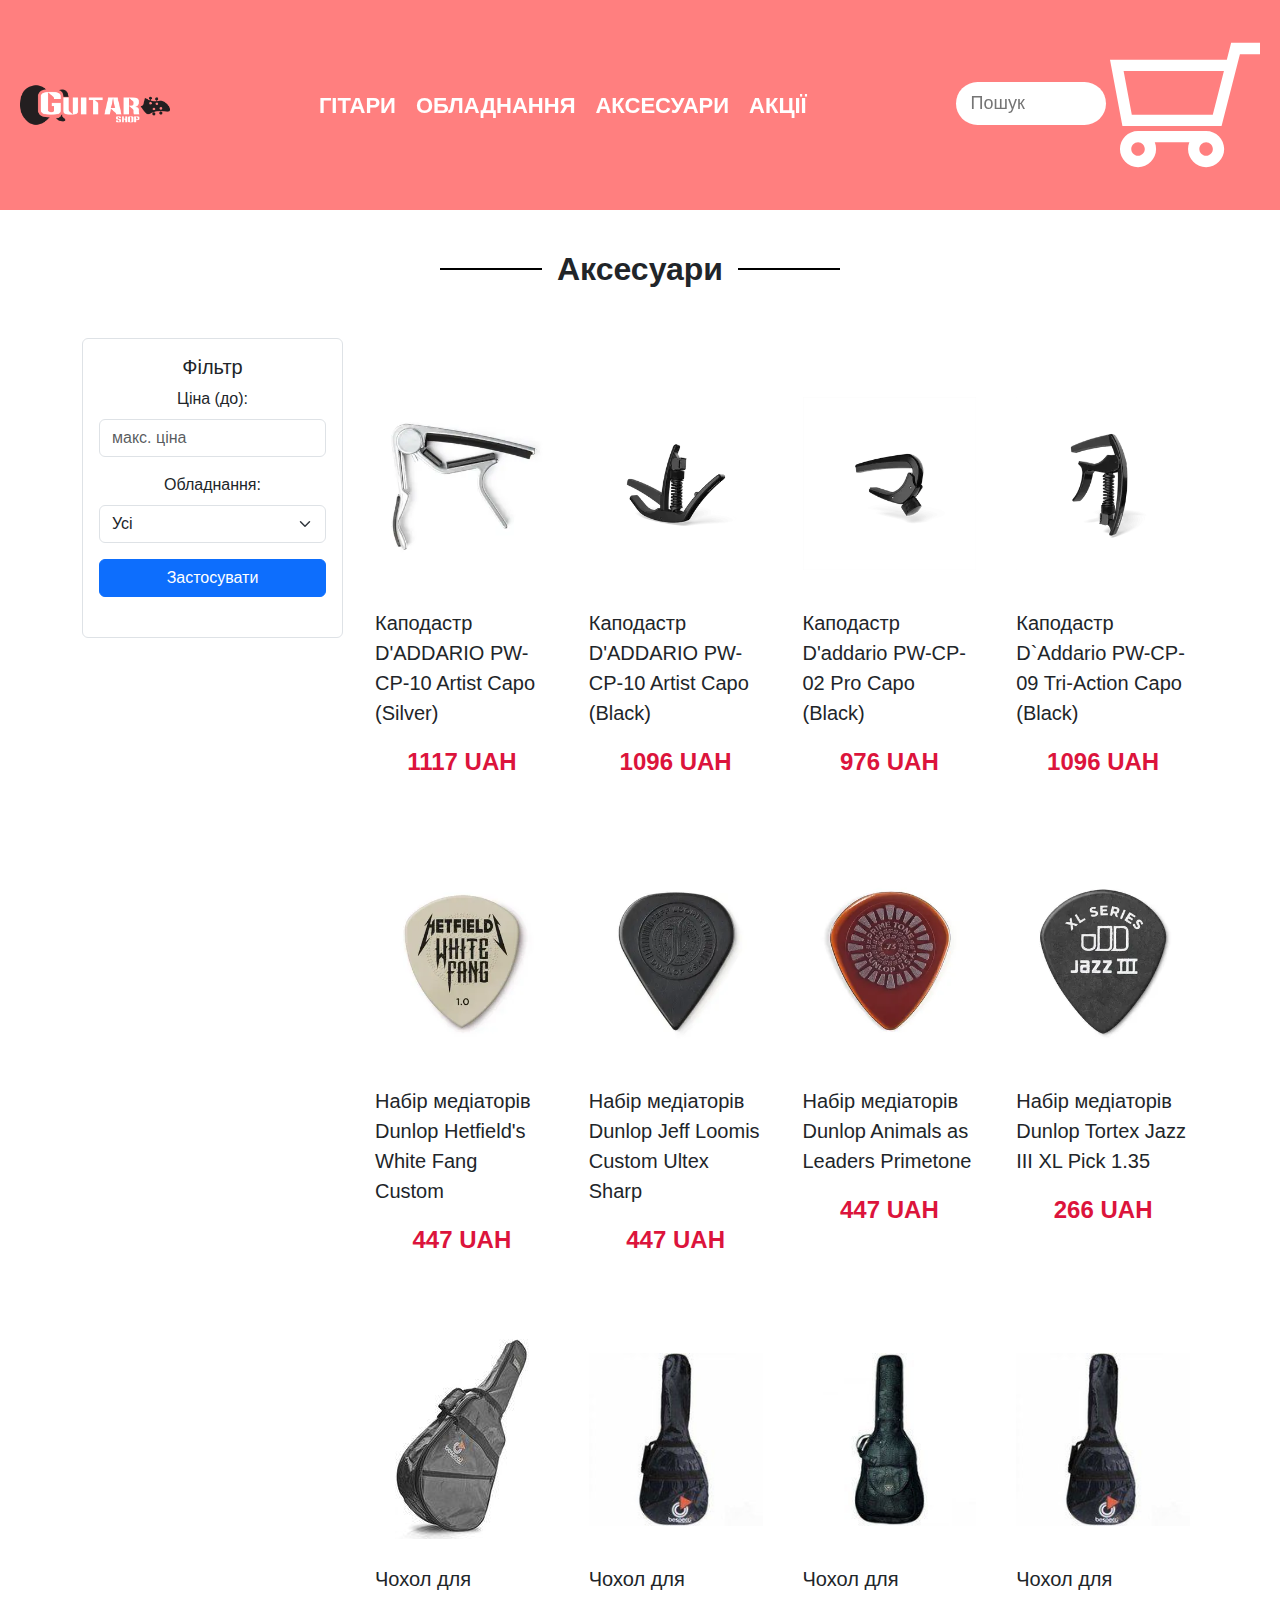
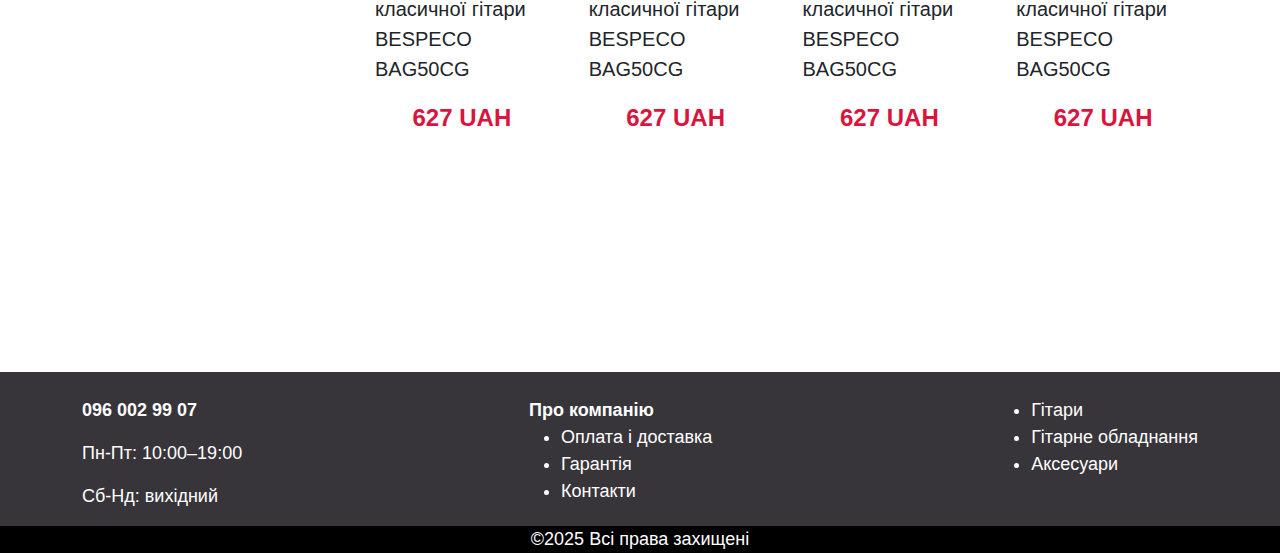
<file: pages/accessories.html>
<!DOCTYPE html>
<html lang="en">
<head>
    <meta charset="UTF-8">
    <meta name="viewport" content="width=device-width, initial-scale=1.0">
    <title>Accessories</title>
    <link href="https://cdn.jsdelivr.net/npm/bootstrap@5.3.3/dist/css/bootstrap.min.css" rel="stylesheet"
        integrity="sha384-QWTKZyjpPEjISv5WaRU9OFeRpok6YctnYmDr5pNlyT2bRjXh0JMhjY6hW+ALEwIH" crossorigin="anonymous">
    <link rel="stylesheet" href="../style.css">
    <link rel="stylesheet" href="../styles/guitars.css">
    <link rel="stylesheet" href="../styles/guitar_products.css">
</head>
<body data-min-price="265">
    <header class="page-header">
        <div class="banner-wrap">
            <div class="banner-navbar">
                <a href="../index.html"><img src="../images/logo.png"></a>
                <div class="navbar-links">
                    <a href="guitars.html">ГІТАРИ</a>
                    <a href="equipment.html">ОБЛАДНАННЯ</a>
                    <a href="#">АКСЕСУАРИ</a>
                    <a href="discount.html">АКЦІЇ</a>
                </div>
                <form class="navbar-search" action="post">
                    <input type="text" placeholder="Пошук">
                    <a href="" class="cart"><img class="cart-img" src="../images/shopping-cart-outline-svgrepo-com.svg" alt=""></a>
                </form>
            </div>
        </div>
    </header>
    <main class="main-content">
        <h2 class="fw-bold">Аксесуари</h2>
        <div class="container text-center">
            <div class="row">
                <div class="col-md-3">
                    <div class="filter-box p-3 border rounded">
                        <h5>Фільтр</h5>
                        <form>
                            <div id="filter-block" class="mb-4">
                                <div class="mb-3">
                                    <label class="form-label">Ціна (до):</label>
                                    <input type="number" id="max-price" class="form-control" placeholder="макс. ціна">
                                </div>
                                <div class="mb-3">
                                    <label class="form-label">Обладнання:</label>
                                    <select class="form-select" id="brand-filter">
                                        <option value="">Усі</option>
                                        <option value="CAPO">Каподастри</option>
                                        <option value="PICK">Медіатори</option>
                                        <option value="COVER">Чохли</option>
                                    </select>
                                </div>
                                <button type="button" id="apply-filter"
                                    class="btn btn-primary w-100">Застосувати</button>
                            </div>
                        </form>
                    </div>
                </div>
                <div class="col-md-9">
                    <div class="row row-cols-4">
                        <div class="col" data-price="1117" data-brand="CAPO">
                            <a href="" class="img-cont"><img class="img-col" src="../images/decorates/d1.webp" alt=""></a>
                            <p class="col-text">Каподастр D'ADDARIO PW-CP-10 Artist Capo (Silver)</p>
                            <p class="price">1117 UAH</p>
                            <a href="" class="buy-cont"><p class="buy-btn">Купити</p></a>
                        </div>
                        <div class="col" data-price="1096" data-brand="CAPO">
                            <a href="" class="img-cont"><img class="img-col" src="../images/decorates/d2.webp" alt=""></a>
                            <p class="col-text">Каподастр D'ADDARIO PW-CP-10 Artist Capo (Black)</p>
                            <p class="price">1096 UAH</p>
                            <a href="" class="buy-cont"><p class="buy-btn">Купити</p></a>
                        </div>
                        <div class="col" data-price="976" data-brand="CAPO">
                            <a href="" class="img-cont"><img class="img-col" src="../images/decorates/d3.webp" alt=""></a>
                            <p class="col-text">Каподастр D'addario PW-CP-02 Pro Capo (Black)</p>
                            <p class="price">976 UAH</p>
                            <a href="" class="buy-cont"><p class="buy-btn">Купити</p></a>
                        </div>
                        <div class="col" data-price="1096" data-brand="CAPO">
                            <a href="" class="img-cont"><img class="img-col" src="../images/decorates/d4.webp" alt=""></a>
                            <p class="col-text">Каподастр D`Addario PW-CP-09 Tri-Action Capo (Black)</p>
                            <p class="price">1096 UAH</p>
                            <a href="" class="buy-cont"><p class="buy-btn">Купити</p></a>
                        </div>
                        <div class="col" data-price="447" data-brand="PICK">
                            <a href="" class="img-cont"><img class="img-col" src="../images/decorates/d5.webp" alt=""></a>
                            <p class="col-text">Набір медіаторів Dunlop Hetfield's White Fang Custom</p>
                            <p class="price">447 UAH</p>
                            <a href="" class="buy-cont"><p class="buy-btn">Купити</p></a>
                        </div>
                        <div class="col" data-price="447" data-brand="PICK">
                            <a href="" class="img-cont"><img class="img-col" src="../images/decorates/d6.webp" alt=""></a>
                            <p class="col-text">Набір медіаторів Dunlop Jeff Loomis Custom Ultex Sharp</p>
                            <p class="price">447 UAH</p>
                            <a href="" class="buy-cont"><p class="buy-btn">Купити</p></a>
                        </div>
                        <div class="col" data-price="447" data-brand="PICK">
                            <a href="" class="img-cont"><img class="img-col" src="../images/decorates/d7.webp" alt=""></a>
                            <p class="col-text">Набір медіаторів Dunlop Animals as Leaders Primetone</p>
                            <p class="price">447 UAH</p>
                            <a href="" class="buy-cont"><p class="buy-btn">Купити</p></a>
                        </div>
                        <div class="col" data-price="266" data-brand="PICK">
                            <a href="" class="img-cont"><img class="img-col" src="../images/decorates/d8.webp" alt=""></a>
                            <p class="col-text">Набір медіаторів Dunlop Tortex Jazz III XL Pick 1.35</p>
                            <p class="price">266 UAH</p>
                            <a href="" class="buy-cont"><p class="buy-btn">Купити</p></a>
                        </div>
                        <div class="col" data-price="627" data-brand="COVER">
                            <a href="" class="img-cont"><img class="img-col" src="../images/1.jpg" alt=""></a>
                            <p class="col-text">Чохол для класичної гітари BESPECO BAG50CG</p>
                            <p class="price">627 UAH</p>
                            <a href="" class="buy-cont"><p class="buy-btn">Купити</p></a>
                        </div>
                        <div class="col" data-price="627" data-brand="COVER">
                            <a href="" class="img-cont"><img class="img-col" src="../images/2.jpg" alt=""></a>
                            <p class="col-text">Чохол для класичної гітари BESPECO BAG50CG</p>
                            <p class="price">627 UAH</p>
                            <a href="" class="buy-cont"><p class="buy-btn">Купити</p></a>
                        </div>
                        <div class="col" data-price="627" data-brand="COVER">
                            <a href="" class="img-cont"><img class="img-col" src="../images/3.jpg" alt=""></a>
                            <p class="col-text">Чохол для класичної гітари BESPECO BAG50CG</p>
                            <p class="price">627 UAH</p>
                            <a href="" class="buy-cont"><p class="buy-btn">Купити</p></a>
                        </div>
                        <div class="col" data-price="627" data-brand="COVER">
                            <a href="" class="img-cont"><img class="img-col" src="../images/2.jpg" alt=""></a>
                            <p class="col-text">Чохол для класичної гітари BESPECO BAG50CG</p>
                            <p class="price">627 UAH</p>
                            <a href="" class="buy-cont"><p class="buy-btn">Купити</p></a>
                        </div>
                    </div>
                </div>
            </div>
        </div>
    </main>
    <footer>
        <div class="container">
            <div class="rows">
                <div class="column">
                    <p class="fw-bold">096 002 99 07</p>
                    <p>Пн-Пт: 10:00–19:00</p>
                    <p>Сб-Нд: вихідний</p>
                </div>
                <div class="column">
                    <span>Про компанію</span>
                    <ul>
                        <li>Оплата і доставка</li>
                        <li>Гарантія</li>
                        <li>Контакти</li>
                    </ul>
                </div>
                <div class="column">
                    <ul>
                        <li>Гітари</li>
                        <li>Гітарне обладнання</li>
                        <li>Аксесуари</li>
                    </ul>
                </div>
            </div>
        </div>
        <div class="rights">
            ©2025 Всі права захищені
        </div>
    </footer>
    <script src="../script.js"></script>
    <script src="https://cdn.jsdelivr.net/npm/bootstrap@5.3.3/dist/js/bootstrap.bundle.min.js"
        integrity="sha384-YvpcrYf0tY3lHB60NNkmXc5s9fDVZLESaAA55NDzOxhy9GkcIdslK1eN7N6jIeHz"
        crossorigin="anonymous"></script>
</body>
</html>
</file>
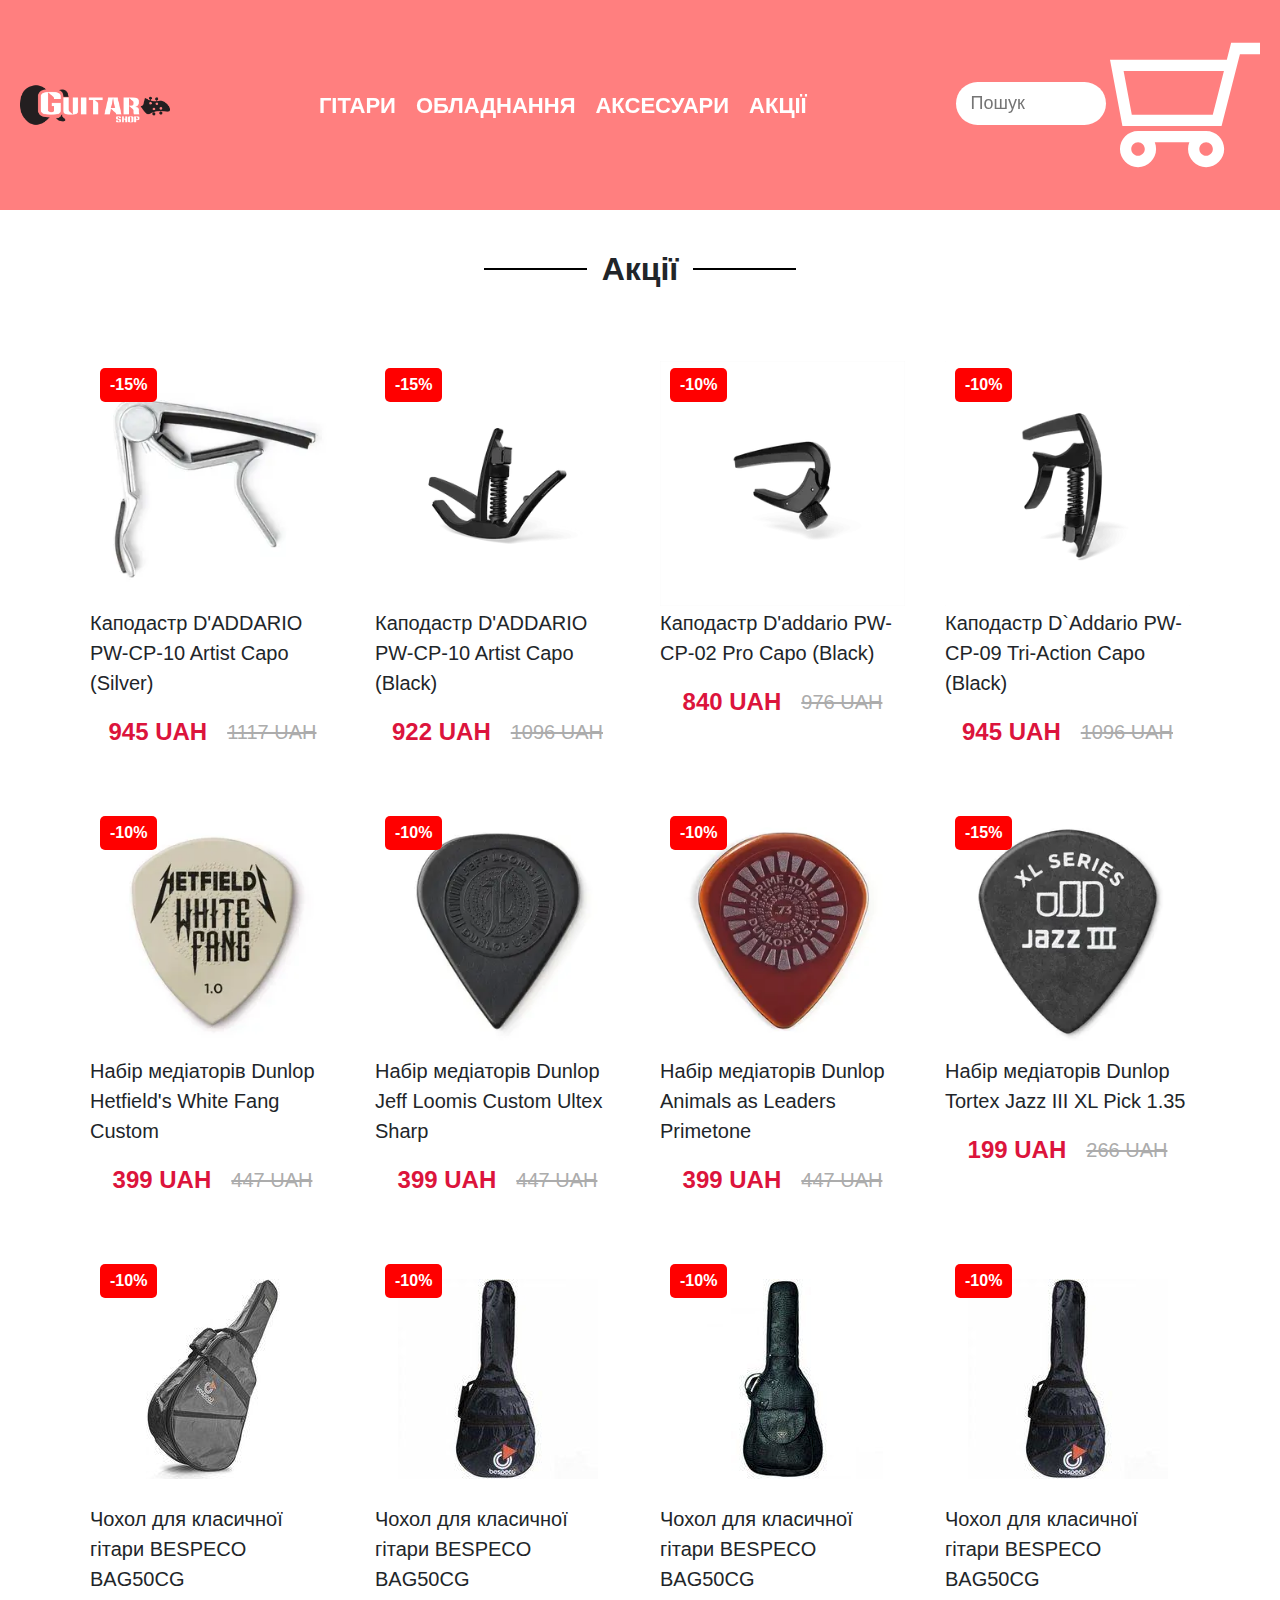
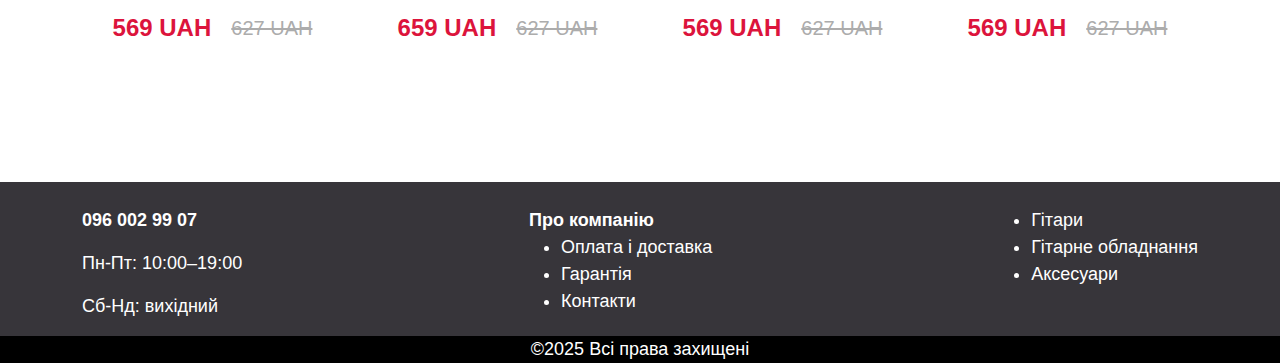
<file: pages/discount.html>
<!DOCTYPE html>
<html lang="en">
<head>
    <meta charset="UTF-8">
    <meta name="viewport" content="width=device-width, initial-scale=1.0">
    <title>Discount</title>
    <link href="https://cdn.jsdelivr.net/npm/bootstrap@5.3.3/dist/css/bootstrap.min.css" rel="stylesheet"
        integrity="sha384-QWTKZyjpPEjISv5WaRU9OFeRpok6YctnYmDr5pNlyT2bRjXh0JMhjY6hW+ALEwIH" crossorigin="anonymous">
    <link rel="stylesheet" href="../style.css">
    <link rel="stylesheet" href="../styles/guitars.css">
    <link rel="stylesheet" href="../styles/guitar_products.css">
</head>
<body>
    <header class="page-header">
        <div class="banner-wrap">
            <div class="banner-navbar">
                <a href="../index.html"><img src="../images/logo.png"></a>
                <div class="navbar-links">
                    <a href="guitars.html">ГІТАРИ</a>
                    <a href="equipment.html">ОБЛАДНАННЯ</a>
                    <a href="accessories.html">АКСЕСУАРИ</a>
                    <a href="#">АКЦІЇ</a>
                </div>
                <form class="navbar-search" action="post">
                    <input type="text" placeholder="Пошук">
                    <a href="" class="cart"><img class="cart-img" src="../images/shopping-cart-outline-svgrepo-com.svg" alt=""></a>
                </form>
            </div>
        </div>
    </header>
    <main class="main-content">
        <h2 class="fw-bold">Акції</h2>
        <div class="container text-center">
            <div class="row row-cols-4">
                <div class="col">
                    <a href="" class="img-cont">
                        <span class="sale-label">-15%</span>
                        <img class="img-col" src="../images/decorates/d1.webp" alt="">
                    </a>
                    <p class="col-text">Каподастр D'ADDARIO PW-CP-10 Artist Capo (Silver)</p>
                    <div class="discount">
                        <p class="price">945 UAH</p>
                        <p class="dis-price">1117 UAH</p>
                    </div>
                    <a href="" class="buy-cont"><p class="buy-btn">Купити</p></a>
                </div>
                <div class="col">
                    <a href="" class="img-cont"><span class="sale-label">-15%</span><img class="img-col" src="../images/decorates/d2.webp" alt=""></a>
                    <p class="col-text">Каподастр D'ADDARIO PW-CP-10 Artist Capo (Black)</p>
                    <div class="discount">
                        <p class="price">922 UAH</p>
                        <p class="dis-price">1096 UAH</p>
                    </div>
                    <a href="" class="buy-cont"><p class="buy-btn">Купити</p></a>
                </div>
                <div class="col">
                    <a href="" class="img-cont"><span class="sale-label">-10%</span><img class="img-col" src="../images/decorates/d3.webp" alt=""></a>
                    <p class="col-text">Каподастр D'addario PW-CP-02 Pro Capo (Black)</p>
                    <div class="discount">
                        <p class="price">840 UAH</p>
                        <p class="dis-price">976 UAH</p>
                    </div>
                    <a href="" class="buy-cont"><p class="buy-btn">Купити</p></a>
                </div>
                <div class="col">
                    <a href="" class="img-cont"><span class="sale-label">-10%</span><img class="img-col" src="../images/decorates/d4.webp" alt=""></a>
                    <p class="col-text">Каподастр D`Addario PW-CP-09 Tri-Action Capo (Black)</p>
                    <div class="discount">
                        <p class="price">945 UAH</p>
                        <p class="dis-price">1096 UAH</p>
                    </div>
                    <a href="" class="buy-cont"><p class="buy-btn">Купити</p></a>
                </div>
                <div class="col">
                    <a href="" class="img-cont"><span class="sale-label">-10%</span><img class="img-col" src="../images/decorates/d5.webp" alt=""></a>
                    <p class="col-text">Набір медіаторів Dunlop Hetfield's White Fang Custom</p>
                    <div class="discount">
                        <p class="price">399 UAH</p>
                        <p class="dis-price">447 UAH</p>
                    </div>
                    <a href="" class="buy-cont"><p class="buy-btn">Купити</p></a>
                </div>
                <div class="col">
                    <a href="" class="img-cont"><span class="sale-label">-10%</span><img class="img-col" src="../images/decorates/d6.webp" alt=""></a>
                    <p class="col-text">Набір медіаторів Dunlop Jeff Loomis Custom Ultex Sharp</p>
                    <div class="discount">
                        <p class="price">399 UAH</p>
                        <p class="dis-price">447 UAH</p>
                    </div>
                    <a href="" class="buy-cont"><p class="buy-btn">Купити</p></a>
                </div>
                <div class="col">
                    <a href="" class="img-cont"><span class="sale-label">-10%</span><img class="img-col" src="../images/decorates/d7.webp" alt=""></a>
                    <p class="col-text">Набір медіаторів Dunlop Animals as Leaders Primetone</p>
                    <div class="discount">
                        <p class="price">399 UAH</p>
                        <p class="dis-price">447 UAH</p>
                    </div>
                    <a href="" class="buy-cont"><p class="buy-btn">Купити</p></a>
                </div>
                <div class="col">
                    <a href="" class="img-cont"><span class="sale-label">-15%</span><img class="img-col" src="../images/decorates/d8.webp" alt=""></a>
                    <p class="col-text">Набір медіаторів Dunlop Tortex Jazz III XL Pick 1.35</p>
                    <div class="discount">
                        <p class="price">199 UAH</p>
                        <p class="dis-price">266 UAH</p>
                    </div>
                    <a href="" class="buy-cont"><p class="buy-btn">Купити</p></a>
                </div>
                <div class="col">
                    <a href="" class="img-cont"><span class="sale-label">-10%</span><img class="img-col" src="../images/1.jpg" alt=""></a>
                    <p class="col-text">Чохол для класичної гітари BESPECO BAG50CG</p>
                    <div class="discount">
                        <p class="price">569 UAH</p>
                        <p class="dis-price">627 UAH</p>
                    </div>
                    <a href="" class="buy-cont"><p class="buy-btn">Купити</p></a>
                </div>
                <div class="col">
                    <a href="" class="img-cont"><span class="sale-label">-10%</span><img class="img-col" src="../images/2.jpg" alt=""></a>
                    <p class="col-text">Чохол для класичної гітари BESPECO BAG50CG</p>
                    <div class="discount">
                        <p class="price">659 UAH</p>
                        <p class="dis-price">627 UAH</p>
                    </div>
                    <a href="" class="buy-cont"><p class="buy-btn">Купити</p></a>
                </div>
                <div class="col">
                    <a href="" class="img-cont"><span class="sale-label">-10%</span><img class="img-col" src="../images/3.jpg" alt=""></a>
                    <p class="col-text">Чохол для класичної гітари BESPECO BAG50CG</p>
                    <div class="discount">
                        <p class="price">569 UAH</p>
                        <p class="dis-price">627 UAH</p>
                    </div>
                    <a href="" class="buy-cont"><p class="buy-btn">Купити</p></a>
                </div>
                <div class="col">
                    <a href="" class="img-cont"><span class="sale-label">-10%</span><img class="img-col" src="../images/2.jpg" alt=""></a>
                    <p class="col-text">Чохол для класичної гітари BESPECO BAG50CG</p>
                    <div class="discount">
                        <p class="price">569 UAH</p>
                        <p class="dis-price">627 UAH</p>
                    </div>
                    <a href="" class="buy-cont"><p class="buy-btn">Купити</p></a>
                </div>
            </div>
        </div>
    </main>
    <footer>
        <div class="container">
            <div class="rows">
                <div class="column">
                    <p class="fw-bold">096 002 99 07</p>
                    <p>Пн-Пт: 10:00–19:00</p>
                    <p>Сб-Нд: вихідний</p>
                </div>
                <div class="column">
                    <span>Про компанію</span>
                    <ul>
                        <li>Оплата і доставка</li>
                        <li>Гарантія</li>
                        <li>Контакти</li>
                    </ul>
                </div>
                <div class="column">
                    <ul>
                        <li>Гітари</li>
                        <li>Гітарне обладнання</li>
                        <li>Аксесуари</li>
                    </ul>
                </div>
            </div>
        </div>
        <div class="rights">
            ©2025 Всі права захищені
        </div>
    </footer>
    <script src="https://cdn.jsdelivr.net/npm/bootstrap@5.3.3/dist/js/bootstrap.bundle.min.js"
        integrity="sha384-YvpcrYf0tY3lHB60NNkmXc5s9fDVZLESaAA55NDzOxhy9GkcIdslK1eN7N6jIeHz"
        crossorigin="anonymous"></script>
</body>
</html>
</file>
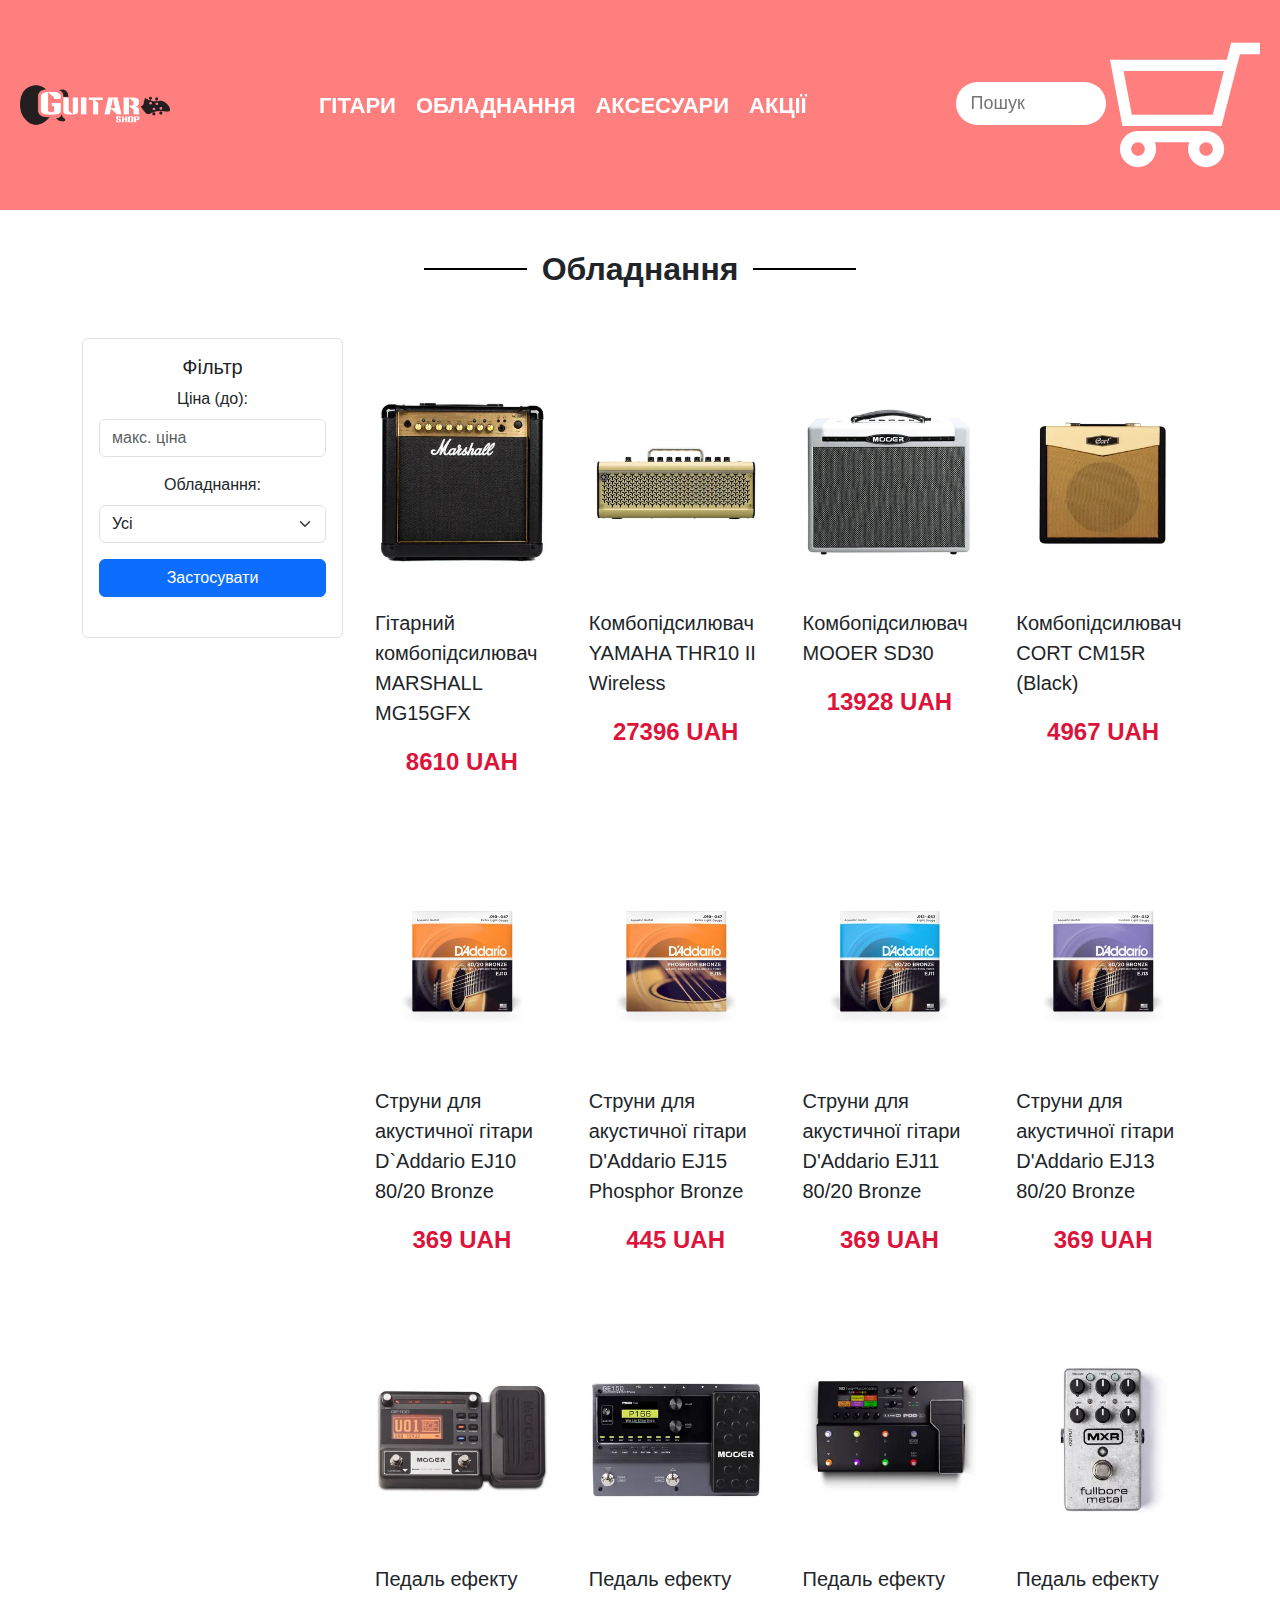
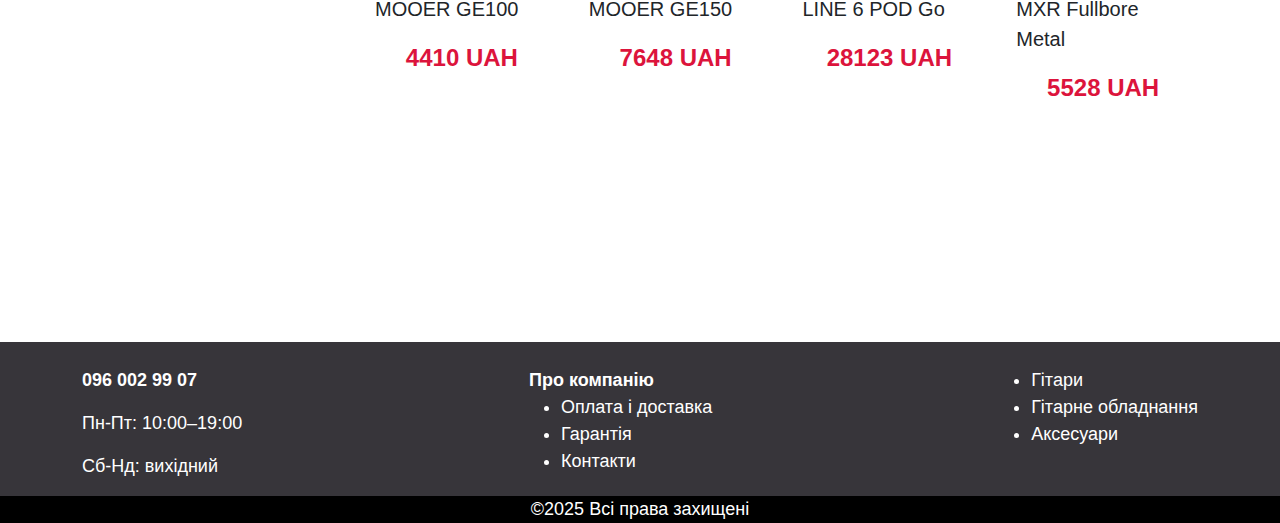
<file: pages/equipment.html>
<!DOCTYPE html>
<html lang="en">
<head>
    <meta charset="UTF-8">
    <meta name="viewport" content="width=device-width, initial-scale=1.0">
    <title>Equipment</title>
    <link href="https://cdn.jsdelivr.net/npm/bootstrap@5.3.3/dist/css/bootstrap.min.css" rel="stylesheet"
        integrity="sha384-QWTKZyjpPEjISv5WaRU9OFeRpok6YctnYmDr5pNlyT2bRjXh0JMhjY6hW+ALEwIH" crossorigin="anonymous">
    <link rel="stylesheet" href="../style.css">
    <link rel="stylesheet" href="../styles/guitars.css">
    <link rel="stylesheet" href="../styles/guitar_products.css">
</head>
<body data-min-price="369">
    <header class="page-header">
        <div class="banner-wrap">
            <div class="banner-navbar">
                <a href="../index.html"><img src="../images/logo.png"></a>
                <div class="navbar-links">
                    <a href="guitars.html">ГІТАРИ</a>
                    <a href="#">ОБЛАДНАННЯ</a>
                    <a href="accessories.html">АКСЕСУАРИ</a>
                    <a href="discount.html">АКЦІЇ</a>
                </div>
                <form class="navbar-search" action="post">
                    <input type="text" placeholder="Пошук">
                    <a href="" class="cart"><img class="cart-img" src="../images/shopping-cart-outline-svgrepo-com.svg" alt=""></a>
                </form>
            </div>
        </div>
    </header>
    <main class="main-content">
        <h2 class="fw-bold">Обладнання</h2>
        <div class="container text-center">
            <div class="row">
                <div class="col-md-3">
                    <div class="filter-box p-3 border rounded">
                        <h5>Фільтр</h5>
                        <form>
                            <div id="filter-block" class="mb-4">
                                <div class="mb-3">
                                    <label class="form-label">Ціна (до):</label>
                                    <input type="number" id="max-price" class="form-control" placeholder="макс. ціна">
                                </div>
                                <div class="mb-3">
                                    <label class="form-label">Обладнання:</label>
                                    <select class="form-select" id="brand-filter">
                                        <option value="">Усі</option>
                                        <option value="BOOST">Підсилювачі</option>
                                        <option value="STRING">Струни</option>
                                        <option value="PEDAL">Педалі</option>
                                    </select>
                                </div>
                                <button type="button" id="apply-filter"
                                    class="btn btn-primary w-100">Застосувати</button>
                            </div>
                        </form>
                    </div>
                </div>
                <div class="col-md-9">
                    <div class="row row-cols-4">
                        <div class="col" data-price="8610" data-brand="BOOST">
                            <a href="" class="img-cont"><img class="img-col" src="../images/equipment/e1.webp" alt=""></a>
                            <p class="col-text">Гітарний комбопідсилювач MARSHALL MG15GFX</p>
                            <p class="price">8610 UAH</p>
                            <a href="" class="buy-cont"><p class="buy-btn">Купити</p></a>
                        </div>
                        <div class="col" data-price="27396" data-brand="BOOST">
                            <a href="" class="img-cont"><img class="img-col" src="../images/equipment/e2.webp" alt=""></a>
                            <p class="col-text">Комбопідсилювач YAMAHA THR10 II Wireless</p>
                            <p class="price">27396 UAH</p>
                            <a href="" class="buy-cont"><p class="buy-btn">Купити</p></a>
                        </div>
                        <div class="col" data-price="13928" data-brand="BOOST">
                            <a href="" class="img-cont"><img class="img-col" src="../images/equipment/e3.webp" alt=""></a>
                            <p class="col-text">Комбопідсилювач MOOER SD30</p>
                            <p class="price">13928 UAH</p>
                            <a href="" class="buy-cont"><p class="buy-btn">Купити</p></a>
                        </div>
                        <div class="col" data-price="4967" data-brand="BOOST">
                            <a href="" class="img-cont"><img class="img-col" src="../images/equipment/e4.webp" alt=""></a>
                            <p class="col-text">Комбопідсилювач CORT CM15R (Black)</p>
                            <p class="price">4967 UAH</p>
                            <a href="" class="buy-cont"><p class="buy-btn">Купити</p></a>
                        </div>
                        <div class="col" data-price="369" data-brand="STRING">
                            <a href="" class="img-cont"><img class="img-col" src="../images/equipment/e5.webp" alt=""></a>
                            <p class="col-text">Струни для акустичної гітари D`Addario EJ10 80/20 Bronze</p>
                            <p class="price">369 UAH</p>
                            <a href="" class="buy-cont"><p class="buy-btn">Купити</p></a>
                        </div>
                        <div class="col" data-price="445" data-brand="STRING">
                            <a href="" class="img-cont"><img class="img-col" src="../images/equipment/e6.webp" alt=""></a>
                            <p class="col-text">Струни для акустичної гітари D'Addario EJ15 Phosphor Bronze</p>
                            <p class="price">445 UAH</p>
                            <a href="" class="buy-cont"><p class="buy-btn">Купити</p></a>
                        </div>
                        <div class="col" data-price="369" data-brand="STRING">
                            <a href="" class="img-cont"><img class="img-col" src="../images/equipment/e7.webp" alt=""></a>
                            <p class="col-text">Струни для акустичної гітари D'Addario EJ11 80/20 Bronze</p>
                            <p class="price">369 UAH</p>
                            <a href="" class="buy-cont"><p class="buy-btn">Купити</p></a>
                        </div>
                        <div class="col" data-price="369" data-brand="STRING">
                            <a href="" class="img-cont"><img class="img-col" src="../images/equipment/e8.webp" alt=""></a>
                            <p class="col-text">Струни для акустичної гітари D'Addario EJ13 80/20 Bronze</p>
                            <p class="price">369 UAH</p>
                            <a href="" class="buy-cont"><p class="buy-btn">Купити</p></a>
                        </div>
                        <div class="col" data-price="4410" data-brand="PEDAL">
                            <a href="" class="img-cont"><img class="img-col" src="../images/equipment/e9.webp" alt=""></a>
                            <p class="col-text">Педаль ефекту MOOER GE100</p>
                            <p class="price">4410 UAH</p>
                            <a href="" class="buy-cont"><p class="buy-btn">Купити</p></a>
                        </div>
                        <div class="col" data-price="7648" data-brand="PEDAL">
                            <a href="" class="img-cont"><img class="img-col" src="../images/equipment/e10.webp" alt=""></a>
                            <p class="col-text">Педаль ефекту MOOER GE150</p>
                            <p class="price">7648 UAH</p>
                            <a href="" class="buy-cont"><p class="buy-btn">Купити</p></a>
                        </div>
                        <div class="col" data-price="28123" data-brand="PEDAL">
                            <a href="" class="img-cont"><img class="img-col" src="../images/equipment/e11.webp" alt=""></a>
                            <p class="col-text">Педаль ефекту LINE 6 POD Go</p>
                            <p class="price">28123 UAH</p>
                            <a href="" class="buy-cont"><p class="buy-btn">Купити</p></a>
                        </div>
                        <div class="col" data-price="5528" data-brand="PEDAL">
                            <a href="" class="img-cont"><img class="img-col" src="../images/equipment/e12.webp" alt=""></a>
                            <p class="col-text">Педаль ефекту MXR Fullbore Metal</p>
                            <p class="price">5528 UAH</p>
                            <a href="" class="buy-cont"><p class="buy-btn">Купити</p></a>
                        </div>
                    </div>
                </div>
            </div>
        </div>
    </main>
    <footer>
        <div class="container">
            <div class="rows">
                <div class="column">
                    <p class="fw-bold">096 002 99 07</p>
                    <p>Пн-Пт: 10:00–19:00</p>
                    <p>Сб-Нд: вихідний</p>
                </div>
                <div class="column">
                    <span>Про компанію</span>
                    <ul>
                        <li>Оплата і доставка</li>
                        <li>Гарантія</li>
                        <li>Контакти</li>
                    </ul>
                </div>
                <div class="column">
                    <ul>
                        <li>Гітари</li>
                        <li>Гітарне обладнання</li>
                        <li>Аксесуари</li>
                    </ul>
                </div>
            </div>
        </div>
        <div class="rights">
            ©2025 Всі права захищені
        </div>
    </footer>
    <script src="../script.js"></script>
    <script src="https://cdn.jsdelivr.net/npm/bootstrap@5.3.3/dist/js/bootstrap.bundle.min.js"
        integrity="sha384-YvpcrYf0tY3lHB60NNkmXc5s9fDVZLESaAA55NDzOxhy9GkcIdslK1eN7N6jIeHz"
        crossorigin="anonymous"></script>
</body>
</html>
</file>
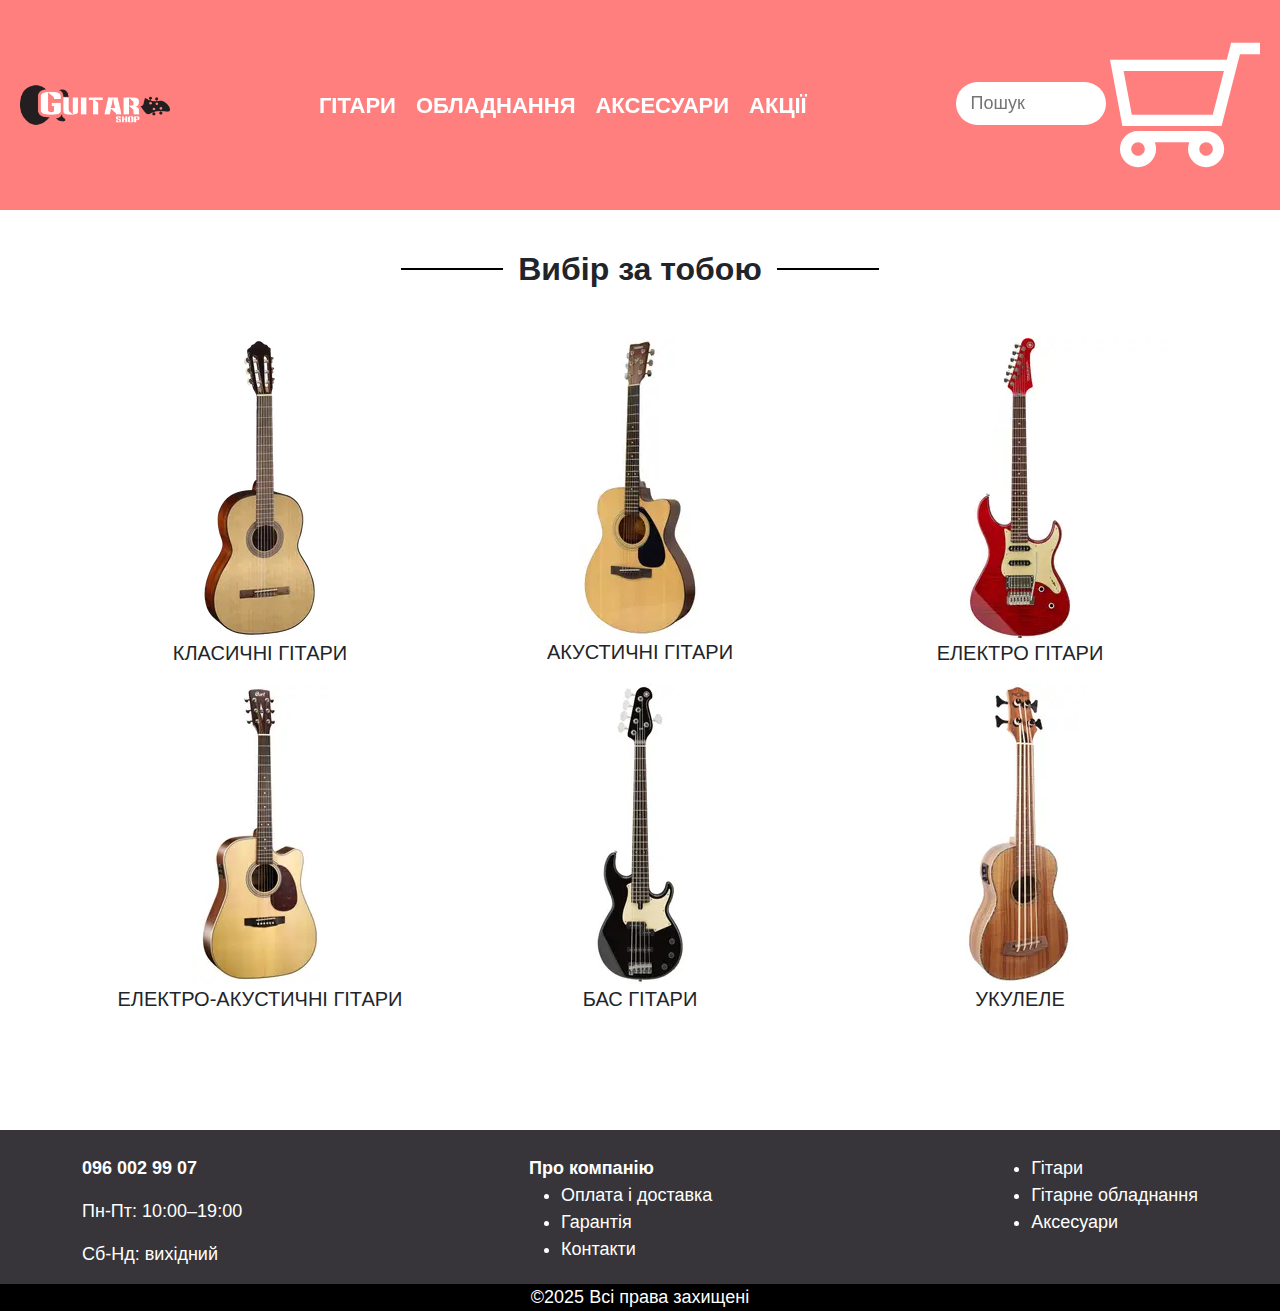
<file: pages/guitars.html>
<!DOCTYPE html>
<html lang="en">
<head>
    <meta charset="UTF-8">
    <meta name="viewport" content="width=device-width, initial-scale=1.0">
    <title>Guitars</title>
    <link href="https://cdn.jsdelivr.net/npm/bootstrap@5.3.3/dist/css/bootstrap.min.css" rel="stylesheet"
        integrity="sha384-QWTKZyjpPEjISv5WaRU9OFeRpok6YctnYmDr5pNlyT2bRjXh0JMhjY6hW+ALEwIH" crossorigin="anonymous">
    <link rel="stylesheet" href="../style.css">
    <link rel="stylesheet" href="../styles/guitars.css">
</head>
<body>
    <header class="page-header">
        <div class="banner-wrap">
            <div class="banner-navbar">
                <a href="../index.html"><img src="../images/logo.png"></a>
                <div class="navbar-links">
                    <a href="#">ГІТАРИ</a>
                    <a href="equipment.html">ОБЛАДНАННЯ</a>
                    <a href="accessories.html">АКСЕСУАРИ</a>
                    <a href="discount.html">АКЦІЇ</a>
                </div>
                <form class="navbar-search" action="post">
                    <input type="text" placeholder="Пошук">
                    <a href="" class="cart"><img class="cart-img" src="../images/shopping-cart-outline-svgrepo-com.svg" alt=""></a>
                </form>
            </div>
        </div>
    </header>
    <main class="main-content">
        <h2 class="fw-bold">Вибір за тобою</h2>
        <div class="container text-center">
            <div class="row row-cols-3">
                <div class="col">
                    <a href="guitars/classic_guitars.html"><img src="../images/classic1.webp" alt=""></a>
                    <p class="col-text">КЛАСИЧНІ ГІТАРИ</p>
                </div>
                <div class="col">
                    <a href="guitars/acoustic_guitars.html"><img src="../images/acoustic1.webp" alt=""></a>
                    <p class="col-text">АКУСТИЧНІ ГІТАРИ</p>
                </div>
                <div class="col">
                    <a href="guitars/electric_guitar.html"><img src="../images/electro1.webp" alt=""></a>
                    <p class="col-text">ЕЛЕКТРО ГІТАРИ</p>
                </div>
                <div class="col">
                    <a href="guitars/e-a_guitars.html"><img src="../images/ea1.webp" alt=""></a>
                    <p class="col-text">ЕЛЕКТРО-АКУСТИЧНІ ГІТАРИ</p>
                </div>
                <div class="col">
                    <a href="guitars/bass_guitars.html"><img src="../images/bass1.webp" alt=""></a>
                    <p class="col-text">БАС ГІТАРИ</p>
                </div>
                <div class="col">
                    <a href="guitars/ukulele.html"><img src="../images/ukulele1.webp" alt=""></a>
                    <p class="col-text">УКУЛЕЛЕ</p>
                </div>
            </div>
        </div>
    </main>
    <footer>
        <div class="container">
            <div class="rows">
                <div class="column">
                    <p class="fw-bold">096 002 99 07</p>
                    <p>Пн-Пт: 10:00–19:00</p>
                    <p>Сб-Нд: вихідний</p>
                </div>
                <div class="column">
                    <span>Про компанію</span>
                    <ul>
                        <li>Оплата і доставка</li>
                        <li>Гарантія</li>
                        <li>Контакти</li>
                    </ul>
                </div>
                <div class="column">
                    <ul>
                        <li>Гітари</li>
                        <li>Гітарне обладнання</li>
                        <li>Аксесуари</li>
                    </ul>
                </div>
            </div>
        </div>
        <div class="rights">
            ©2025 Всі права захищені
        </div>
    </footer>
    <script src="https://cdn.jsdelivr.net/npm/bootstrap@5.3.3/dist/js/bootstrap.bundle.min.js"
        integrity="sha384-YvpcrYf0tY3lHB60NNkmXc5s9fDVZLESaAA55NDzOxhy9GkcIdslK1eN7N6jIeHz"
        crossorigin="anonymous"></script>
</body>
</html>
</file>
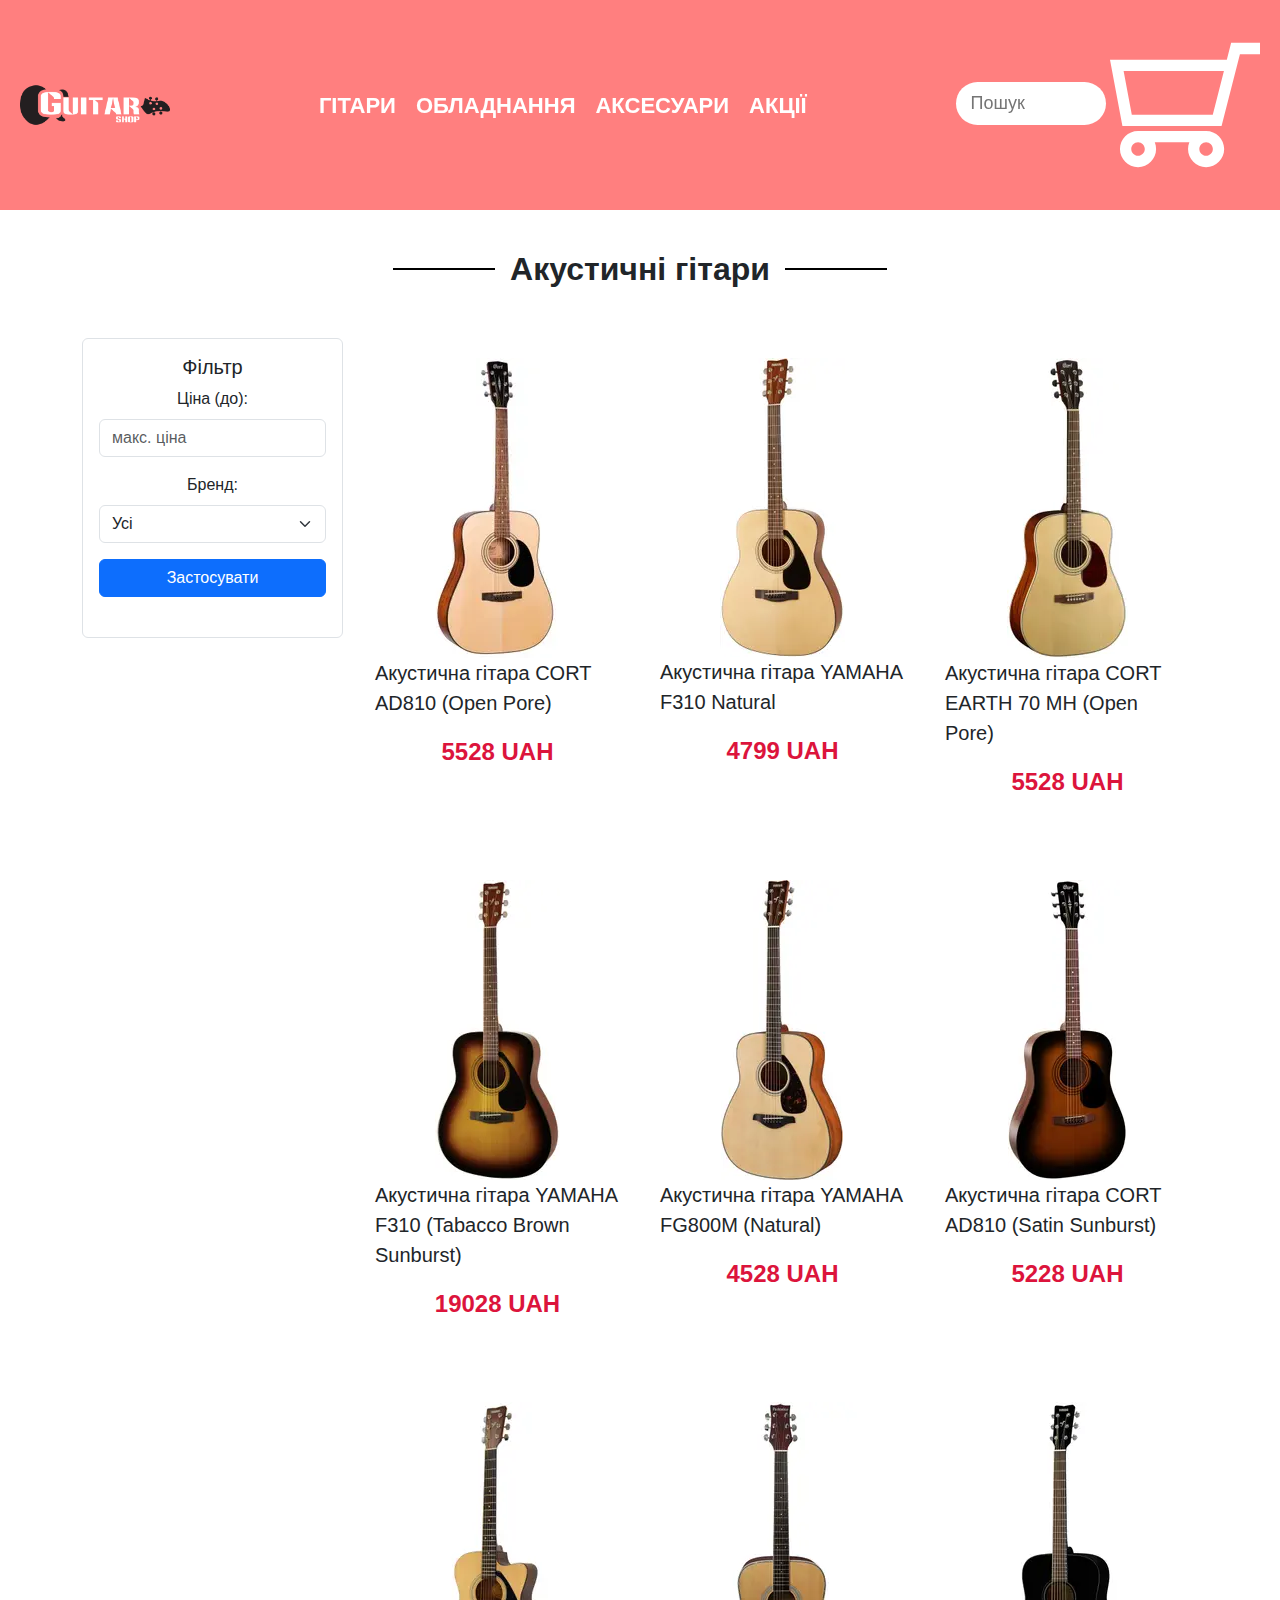
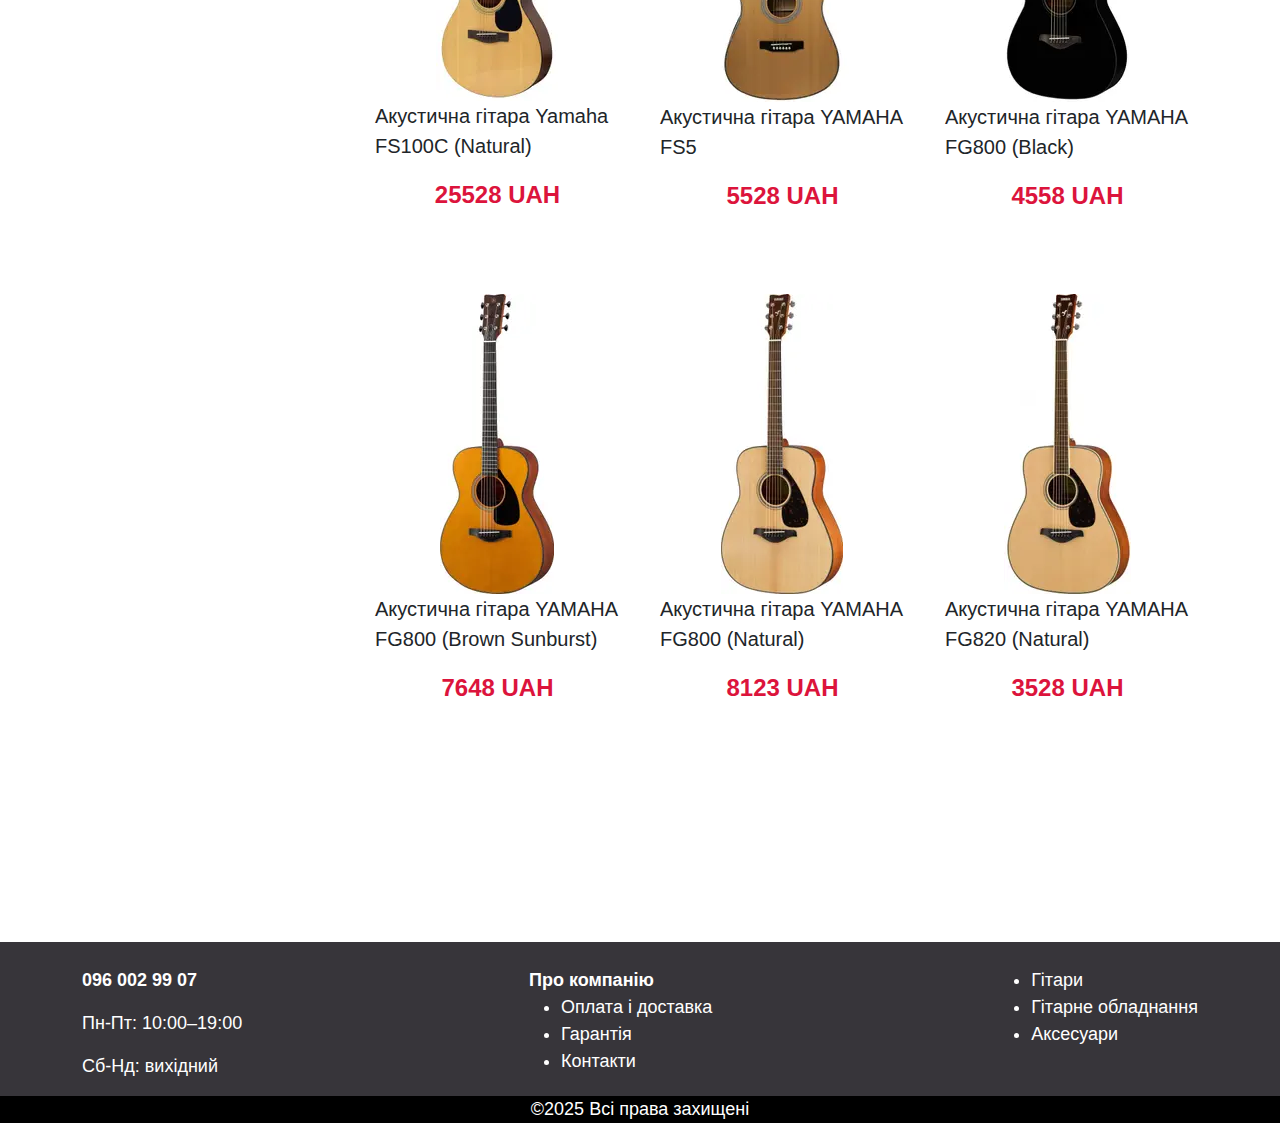
<file: pages/guitars/acoustic_guitars.html>
<!DOCTYPE html>
<html lang="en">
<head>
    <meta charset="UTF-8">
    <meta name="viewport" content="width=device-width, initial-scale=1.0">
    <title>Acoustic</title>
    <link href="https://cdn.jsdelivr.net/npm/bootstrap@5.3.3/dist/css/bootstrap.min.css" rel="stylesheet"
        integrity="sha384-QWTKZyjpPEjISv5WaRU9OFeRpok6YctnYmDr5pNlyT2bRjXh0JMhjY6hW+ALEwIH" crossorigin="anonymous">
    <link rel="stylesheet" href="../../style.css">
    <link rel="stylesheet" href="../../styles/guitars.css">
    <link rel="stylesheet" href="../../styles/guitar_products.css">
</head>
<body data-min-price="3000">
    <header class="page-header">
        <div class="banner-wrap">
            <div class="banner-navbar">
                <a href="../../index.html"><img src="../../images/logo.png"></a>
                <div class="navbar-links">
                    <a href="../guitars.html">ГІТАРИ</a>
                    <a href="../equipment.html">ОБЛАДНАННЯ</a>
                    <a href="../accessories.html">АКСЕСУАРИ</a>
                    <a href="../discount.html">АКЦІЇ</a>
                </div>
                <form class="navbar-search" action="post">
                    <input type="text" placeholder="Пошук">
                    <a href="" class="cart"><img class="cart-img" src="../../images/shopping-cart-outline-svgrepo-com.svg" alt=""></a>
                </form>
            </div>
        </div>
    </header>
    <main class="main-content">
        <h2 class="fw-bold">Акустичні гітари</h2>
        <div class="container text-center">
            <div class="row">
                <div class="col-md-3">
                    <div class="filter-box p-3 border rounded">
                        <h5>Фільтр</h5>
                        <form>
                            <div id="filter-block" class="mb-4">
                                <div class="mb-3">
                                    <label class="form-label">Ціна (до):</label>
                                    <input type="number" id="max-price" class="form-control" placeholder="макс. ціна">
                                </div>
                                <div class="mb-3">
                                    <label class="form-label">Бренд:</label>
                                    <select class="form-select" id="brand-filter">
                                        <option value="">Усі</option>
                                        <option value="YAMAHA">Yamaha</option>
                                        <option value="CORT">Cort</option>
                                    </select>
                                </div>
                                <button type="button" id="apply-filter" class="btn btn-primary w-100">Застосувати</button>
                            </div>
                        </form>
                    </div>
                </div>
                <div class="col-md-9">
                    <div class="row row-cols-1 row-cols-md-3 g-4">
                        <div class="col" data-price="5528" data-brand="CORT">
                            <a href=""><img src="../../images/acoustic/a1.webp" alt=""></a>
                            <p class="col-text">Акустична гітара CORT AD810 (Open Pore)</p>
                            <p class="price">5528 UAH</p>
                            <a href="" class="buy-cont"><p class="buy-btn">Купити</p></a>
                        </div>
                        <div class="col" data-price="4799" data-brand="YAMAHA">
                            <a href=""><img src="../../images/acoustic/a2.webp" alt=""></a>
                            <p class="col-text">Акустична гітара YAMAHA F310 Natural</p>
                            <p class="price">4799 UAH</p>
                            <a href="" class="buy-cont"><p class="buy-btn">Купити</p></a>
                        </div>
                        <div class="col" data-price="5528" data-brand="CORT">
                            <a href=""><img src="../../images/acoustic/a3.webp" alt=""></a>
                            <p class="col-text">Акустична гітара CORT EARTH 70 MH (Open Pore)</p>
                            <p class="price">5528 UAH</p>
                            <a href="" class="buy-cont"><p class="buy-btn">Купити</p></a>
                        </div>
                        <div class="col" data-price="19028" data-brand="YAMAHA">
                            <a href=""><img src="../../images/acoustic/a4.webp" alt=""></a>
                            <p class="col-text">Акустична гітара YAMAHA F310 (Tabacco Brown Sunburst)</p>
                            <p class="price">19028 UAH</p>
                            <a href="" class="buy-cont"><p class="buy-btn">Купити</p></a>
                        </div>
                        <div class="col" data-price="4528" data-brand="YAMAHA">
                            <a href=""><img src="../../images/acoustic/a5.webp" alt=""></a>
                            <p class="col-text">Акустична гітара YAMAHA FG800M (Natural)</p>
                            <p class="price">4528 UAH</p>
                            <a href="" class="buy-cont"><p class="buy-btn">Купити</p></a>
                        </div>
                        <div class="col" data-price="5228" data-brand="CORT">
                            <a href=""><img src="../../images/acoustic/a6.webp" alt=""></a>
                            <p class="col-text">Акустична гітара CORT AD810 (Satin Sunburst)</p>
                            <p class="price">5228 UAH</p>
                            <a href="" class="buy-cont"><p class="buy-btn">Купити</p></a>
                        </div>
                        <div class="col" data-price="25528" data-brand="YAMAHA">
                            <a href=""><img src="../../images/acoustic/a7.webp" alt=""></a>
                            <p class="col-text">Акустична гітара Yamaha FS100C (Natural)</p>
                            <p class="price">25528 UAH</p>
                            <a href="" class="buy-cont"><p class="buy-btn">Купити</p></a>
                        </div>
                        <div class="col" data-price="5528" data-brand="YAMAHA">
                            <a href=""><img src="../../images/acoustic/a8.webp" alt=""></a>
                            <p class="col-text">Акустична гітара YAMAHA FS5</p>
                            <p class="price">5528 UAH</p>
                            <a href="" class="buy-cont"><p class="buy-btn">Купити</p></a>
                        </div>
                        <div class="col" data-price="4558" data-brand="YAMAHA">
                            <a href=""><img src="../../images/acoustic/a9.webp" alt=""></a>
                            <p class="col-text">Акустична гітара YAMAHA FG800 (Black)</p>
                            <p class="price">4558 UAH</p>
                            <a href="" class="buy-cont"><p class="buy-btn">Купити</p></a>
                        </div>
                        <div class="col" data-price="7648" data-brand="YAMAHA">
                            <a href=""><img src="../../images/acoustic/a10.webp" alt=""></a>
                            <p class="col-text">Акустична гітара YAMAHA FG800 (Brown Sunburst)</p>
                            <p class="price">7648 UAH</p>
                            <a href="" class="buy-cont"><p class="buy-btn">Купити</p></a>
                        </div>
                        <div class="col" data-price="8123" data-brand="YAMAHA">
                            <a href=""><img src="../../images/acoustic/a11.webp" alt=""></a>
                            <p class="col-text">Акустична гітара YAMAHA FG800 (Natural)</p>
                            <p class="price">8123 UAH</p>
                            <a href="" class="buy-cont"><p class="buy-btn">Купити</p></a>
                        </div>
                        <div class="col" data-price="3528" data-brand="YAMAHA">
                            <a href=""><img src="../../images/acoustic/a12.webp" alt=""></a>
                            <p class="col-text">Акустична гітара YAMAHA FG820 (Natural)</p>
                            <p class="price">3528 UAH</p>
                            <a href="" class="buy-cont"><p class="buy-btn">Купити</p></a>
                        </div>
                    </div>
                </div>
            </div>
        </div>
    </main>
    <footer>
        <div class="container">
            <div class="rows">
                <div class="column">
                    <p class="fw-bold">096 002 99 07</p>
                    <p>Пн-Пт: 10:00–19:00</p>
                    <p>Сб-Нд: вихідний</p>
                </div>
                <div class="column">
                    <span>Про компанію</span>
                    <ul>
                        <li>Оплата і доставка</li>
                        <li>Гарантія</li>
                        <li>Контакти</li>
                    </ul>
                </div>
                <div class="column">
                    <ul>
                        <li>Гітари</li>
                        <li>Гітарне обладнання</li>
                        <li>Аксесуари</li>
                    </ul>
                </div>
            </div>
        </div>
        <div class="rights">
            ©2025 Всі права захищені
        </div>
    </footer>
    <script src="../../script.js"></script>
    <script src="https://cdn.jsdelivr.net/npm/bootstrap@5.3.3/dist/js/bootstrap.bundle.min.js"
        integrity="sha384-YvpcrYf0tY3lHB60NNkmXc5s9fDVZLESaAA55NDzOxhy9GkcIdslK1eN7N6jIeHz"
        crossorigin="anonymous"></script>
</body>
</html>
</file>
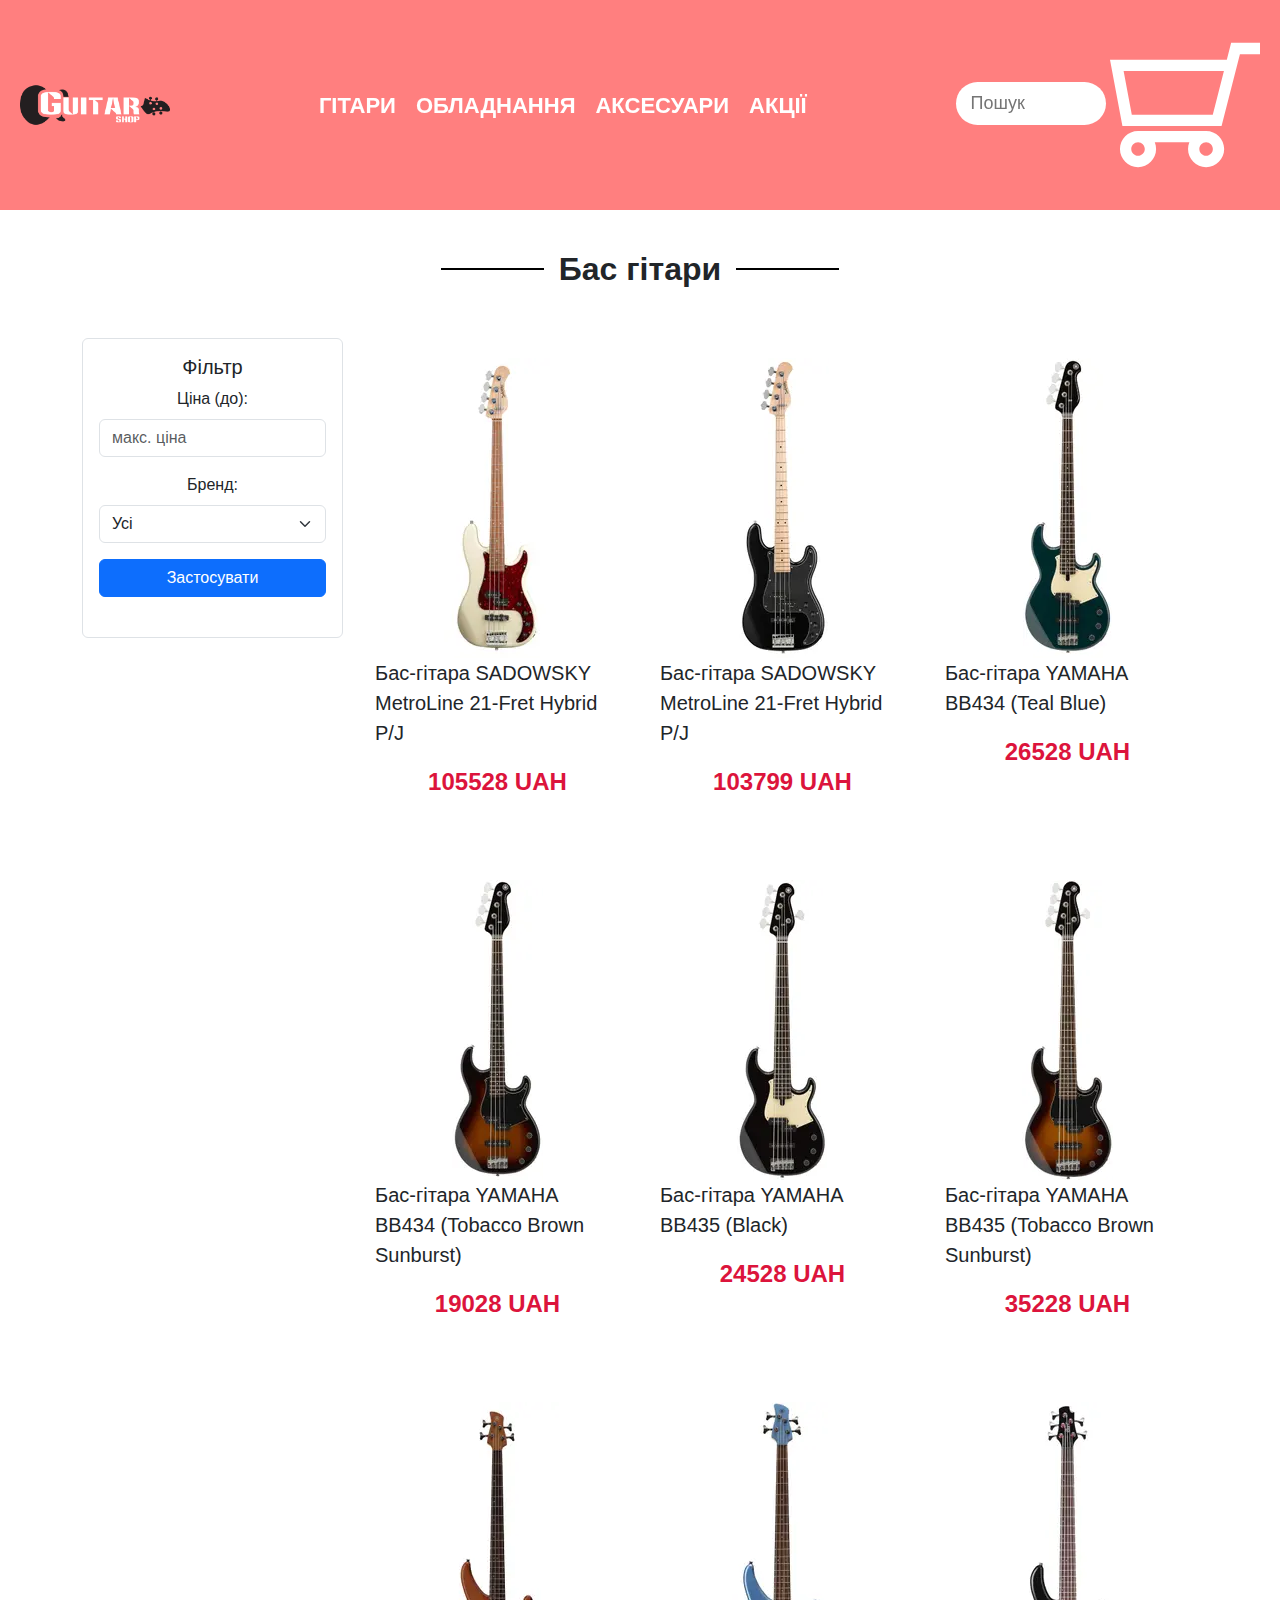
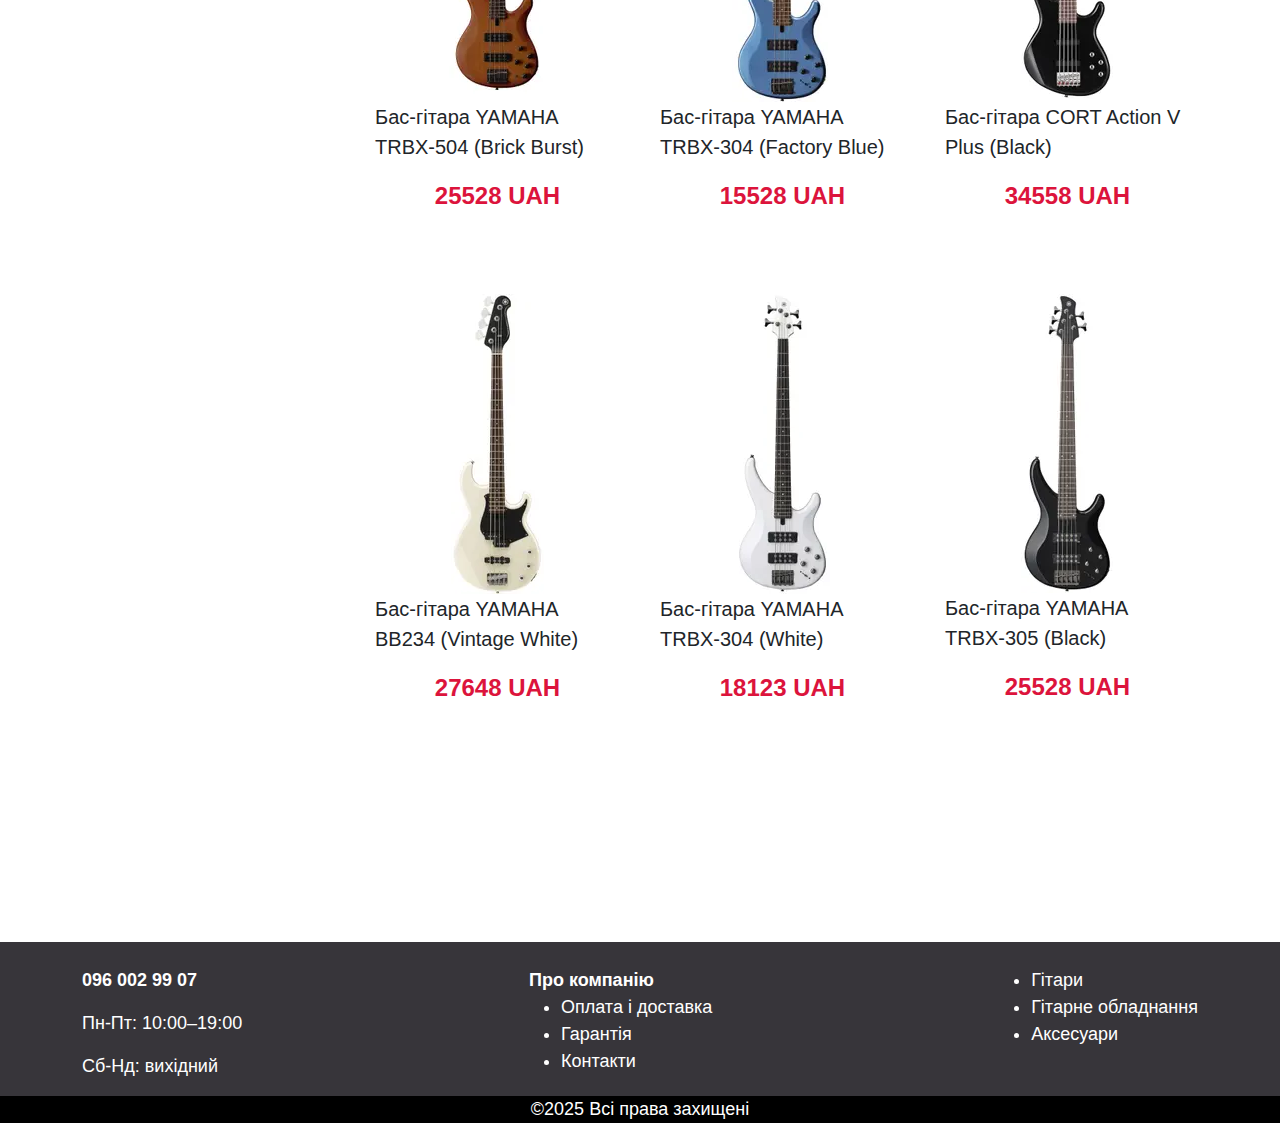
<file: pages/guitars/bass_guitars.html>
<!DOCTYPE html>
<html lang="en">
<head>
    <meta charset="UTF-8">
    <meta name="viewport" content="width=device-width, initial-scale=1.0">
    <title>Bass</title>
    <link href="https://cdn.jsdelivr.net/npm/bootstrap@5.3.3/dist/css/bootstrap.min.css" rel="stylesheet"
        integrity="sha384-QWTKZyjpPEjISv5WaRU9OFeRpok6YctnYmDr5pNlyT2bRjXh0JMhjY6hW+ALEwIH" crossorigin="anonymous">
    <link rel="stylesheet" href="../../style.css">
    <link rel="stylesheet" href="../../styles/guitars.css">
    <link rel="stylesheet" href="../../styles/guitar_products.css">
</head>
<body data-min-price="15000">
    <header class="page-header">
        <div class="banner-wrap">
            <div class="banner-navbar">
                <a href="../../index.html"><img src="../../images/logo.png"></a>
                <div class="navbar-links">
                    <a href="../guitars.html">ГІТАРИ</a>
                    <a href="../equipment.html">ОБЛАДНАННЯ</a>
                    <a href="../accessories.html">АКСЕСУАРИ</a>
                    <a href="../discount.html">АКЦІЇ</a>
                </div>
                <form class="navbar-search" action="post">
                    <input type="text" placeholder="Пошук">
                    <a href="" class="cart"><img class="cart-img" src="../../images/shopping-cart-outline-svgrepo-com.svg" alt=""></a>
                </form>
            </div>
        </div>
    </header>
    <main class="main-content">
        <h2 class="fw-bold">Бас гітари</h2>
        <div class="container text-center">
            <div class="row">
                <div class="col-md-3">
                    <div class="filter-box p-3 border rounded">
                        <h5>Фільтр</h5>
                        <form>
                            <div id="filter-block" class="mb-4">
                                <div class="mb-3">
                                    <label class="form-label">Ціна (до):</label>
                                    <input type="number" id="max-price" class="form-control" placeholder="макс. ціна">
                                </div>
                                <div class="mb-3">
                                    <label class="form-label">Бренд:</label>
                                    <select class="form-select" id="brand-filter">
                                        <option value="">Усі</option>
                                        <option value="YAMAHA">Yamaha</option>
                                        <option value="CORT">Cort</option>
                                        <option value="SADOWSKY">Sadowsky</option>
                                    </select>
                                </div>
                                <button type="button" id="apply-filter"
                                    class="btn btn-primary w-100">Застосувати</button>
                            </div>
                        </form>
                    </div>
                </div>
                <div class="col-md-9">
                    <div class="row row-cols-1 row-cols-md-3 g-4">
                        <div class="col" data-price="105528" data-brand="SADOWSKY">
                            <a href=""><img src="../../images/bass/b1.webp" alt=""></a>
                            <p class="col-text">Бас-гітара SADOWSKY MetroLine 21-Fret Hybrid P/J</p>
                            <p class="price">105528 UAH</p>
                            <a href="" class="buy-cont"><p class="buy-btn">Купити</p></a>
                        </div>
                        <div class="col" data-price="103799" data-brand="SADOWSKY">
                            <a href=""><img src="../../images/bass/b2.webp" alt=""></a>
                            <p class="col-text">Бас-гітара SADOWSKY MetroLine 21-Fret Hybrid P/J</p>
                            <p class="price">103799 UAH</p>
                            <a href="" class="buy-cont"><p class="buy-btn">Купити</p></a>
                        </div>
                        <div class="col" data-price="26528" data-brand="YAMAHA">
                            <a href=""><img src="../../images/bass/b3.webp" alt=""></a>
                            <p class="col-text">Бас-гітара YAMAHA BB434 (Teal Blue)</p>
                            <p class="price">26528 UAH</p>
                            <a href="" class="buy-cont"><p class="buy-btn">Купити</p></a>
                        </div>
                        <div class="col" data-price="19028" data-brand="YAMAHA">
                            <a href=""><img src="../../images/bass/b4.webp" alt=""></a>
                            <p class="col-text">Бас-гітара YAMAHA BB434 (Tobacco Brown Sunburst)</p>
                            <p class="price">19028 UAH</p>
                            <a href="" class="buy-cont"><p class="buy-btn">Купити</p></a>
                        </div>
                        <div class="col" data-price="24528" data-brand="YAMAHA">
                            <a href=""><img src="../../images/bass/b5.webp" alt=""></a>
                            <p class="col-text">Бас-гітара YAMAHA BB435 (Black)</p>
                            <p class="price">24528 UAH</p>
                            <a href="" class="buy-cont"><p class="buy-btn">Купити</p></a>
                        </div>
                        <div class="col" data-price="35228" data-brand="YAMAHA">
                            <a href=""><img src="../../images/bass/b6.webp" alt=""></a>
                            <p class="col-text">Бас-гітара YAMAHA BB435 (Tobacco Brown Sunburst)</p>
                            <p class="price">35228 UAH</p>
                            <a href="" class="buy-cont"><p class="buy-btn">Купити</p></a>
                        </div>
                        <div class="col" data-price="25528" data-brand="YAMAHA">
                            <a href=""><img src="../../images/bass/b7.webp" alt=""></a>
                            <p class="col-text">Бас-гітара YAMAHA TRBX-504 (Brick Burst)</p>
                            <p class="price">25528 UAH</p>
                            <a href="" class="buy-cont"><p class="buy-btn">Купити</p></a>
                        </div>
                        <div class="col" data-price="15528" data-brand="YAMAHA">
                            <a href=""><img src="../../images/bass/b8.webp" alt=""></a>
                            <p class="col-text">Бас-гітара YAMAHA TRBX-304 (Factory Blue)</p>
                            <p class="price">15528 UAH</p>
                            <a href="" class="buy-cont"><p class="buy-btn">Купити</p></a>
                        </div>
                        <div class="col" data-price="34558" data-brand="CORT">
                            <a href=""><img src="../../images/bass/b9.webp" alt=""></a>
                            <p class="col-text">Бас-гітара CORT Action V Plus (Black)</p>
                            <p class="price">34558 UAH</p>
                            <a href="" class="buy-cont"><p class="buy-btn">Купити</p></a>
                        </div>
                        <div class="col" data-price="27648" data-brand="YAMAHA">
                            <a href=""><img src="../../images/bass/b10.webp" alt=""></a>
                            <p class="col-text">Бас-гітара YAMAHA BB234 (Vintage White)</p>
                            <p class="price">27648 UAH</p>
                            <a href="" class="buy-cont"><p class="buy-btn">Купити</p></a>
                        </div>
                        <div class="col" data-price="18123" data-brand="YAMAHA">
                            <a href=""><img src="../../images/bass/b11.webp" alt=""></a>
                            <p class="col-text">Бас-гітара YAMAHA TRBX-304 (White)</p>
                            <p class="price">18123 UAH</p>
                            <a href="" class="buy-cont"><p class="buy-btn">Купити</p></a>
                        </div>
                        <div class="col" data-price="25528" data-brand="YAMAHA">
                            <a href=""><img src="../../images/bass/b12.webp" alt=""></a>
                            <p class="col-text">Бас-гітара YAMAHA TRBX-305 (Black)</p>
                            <p class="price">25528 UAH</p>
                            <a href="" class="buy-cont"><p class="buy-btn">Купити</p></a>
                        </div>
                    </div>
                </div>
            </div>
        </div>
    </main>
    <footer>
        <div class="container">
            <div class="rows">
                <div class="column">
                    <p class="fw-bold">096 002 99 07</p>
                    <p>Пн-Пт: 10:00–19:00</p>
                    <p>Сб-Нд: вихідний</p>
                </div>
                <div class="column">
                    <span>Про компанію</span>
                    <ul>
                        <li>Оплата і доставка</li>
                        <li>Гарантія</li>
                        <li>Контакти</li>
                    </ul>
                </div>
                <div class="column">
                    <ul>
                        <li>Гітари</li>
                        <li>Гітарне обладнання</li>
                        <li>Аксесуари</li>
                    </ul>
                </div>
            </div>
        </div>
        <div class="rights">
            ©2025 Всі права захищені
        </div>
    </footer>
    <script src="../../script.js"></script>
    <script src="https://cdn.jsdelivr.net/npm/bootstrap@5.3.3/dist/js/bootstrap.bundle.min.js"
        integrity="sha384-YvpcrYf0tY3lHB60NNkmXc5s9fDVZLESaAA55NDzOxhy9GkcIdslK1eN7N6jIeHz"
        crossorigin="anonymous"></script>
</body>
</html>
</file>
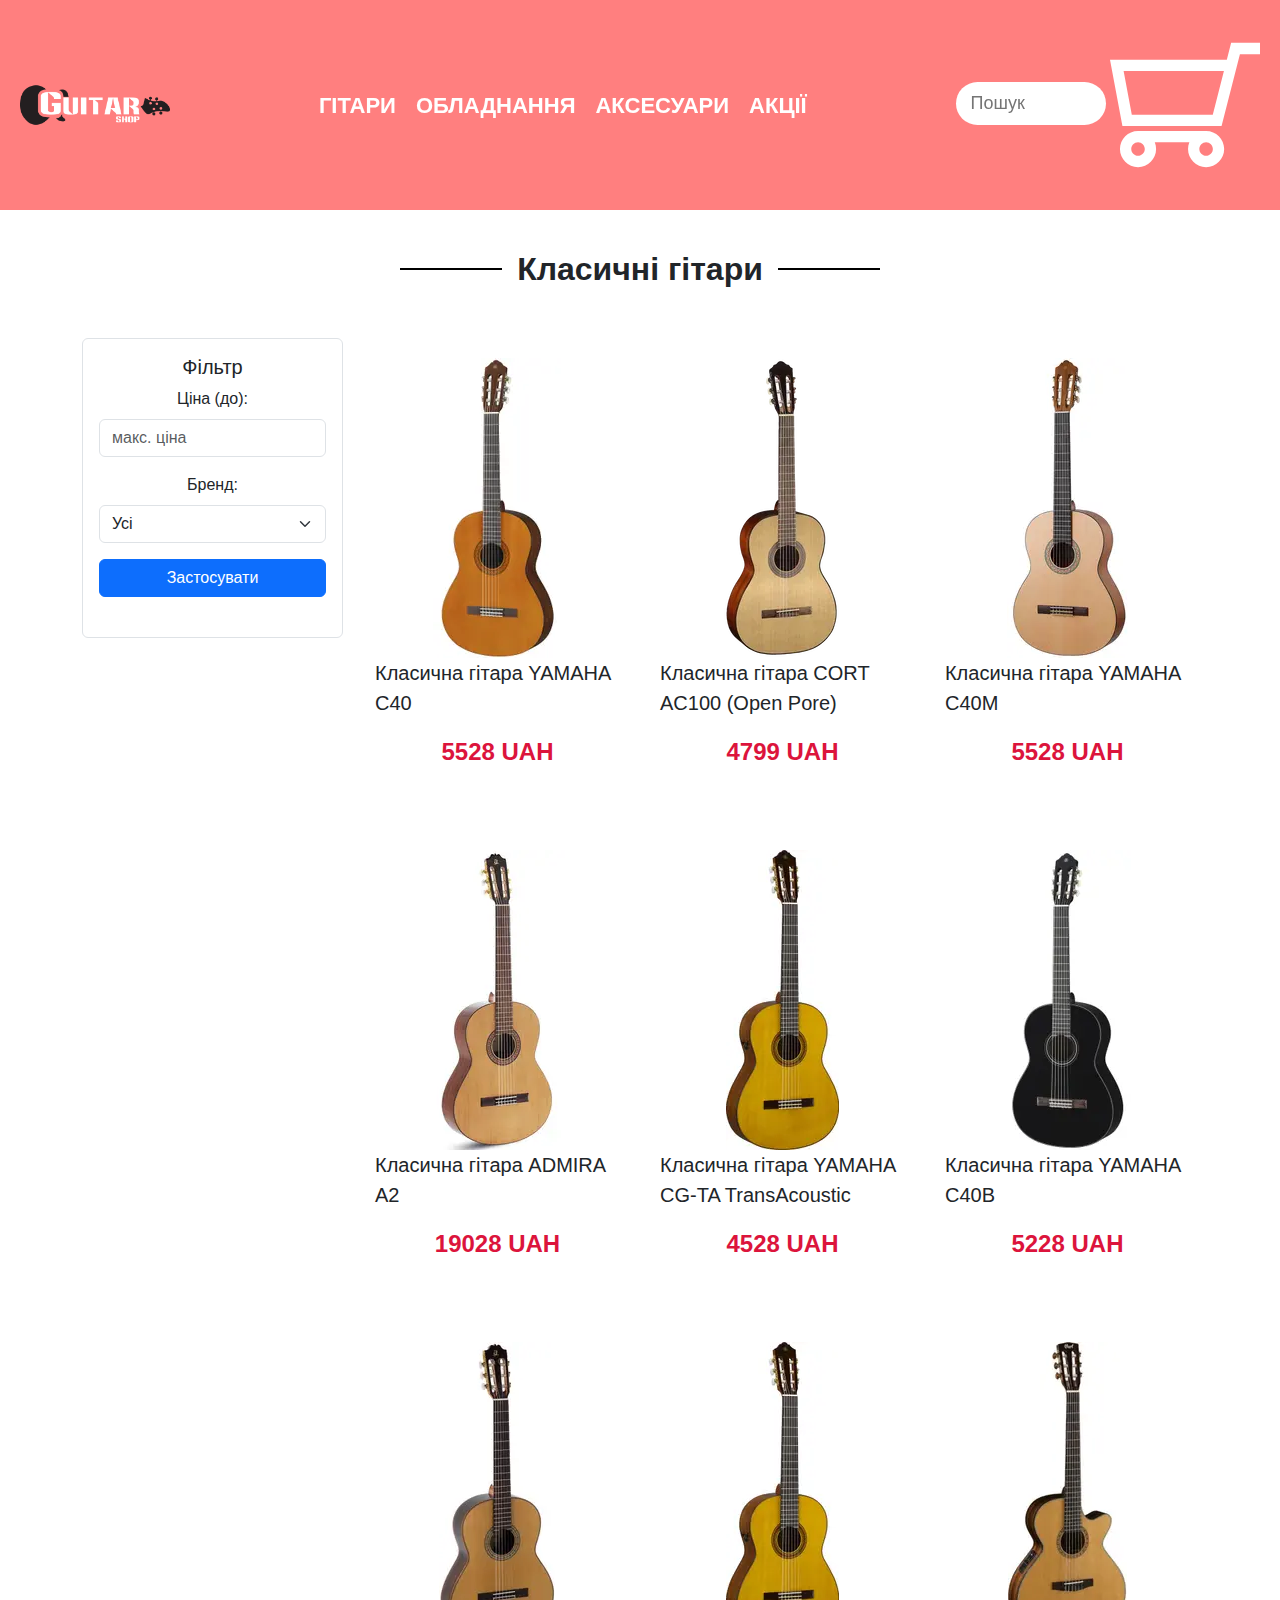
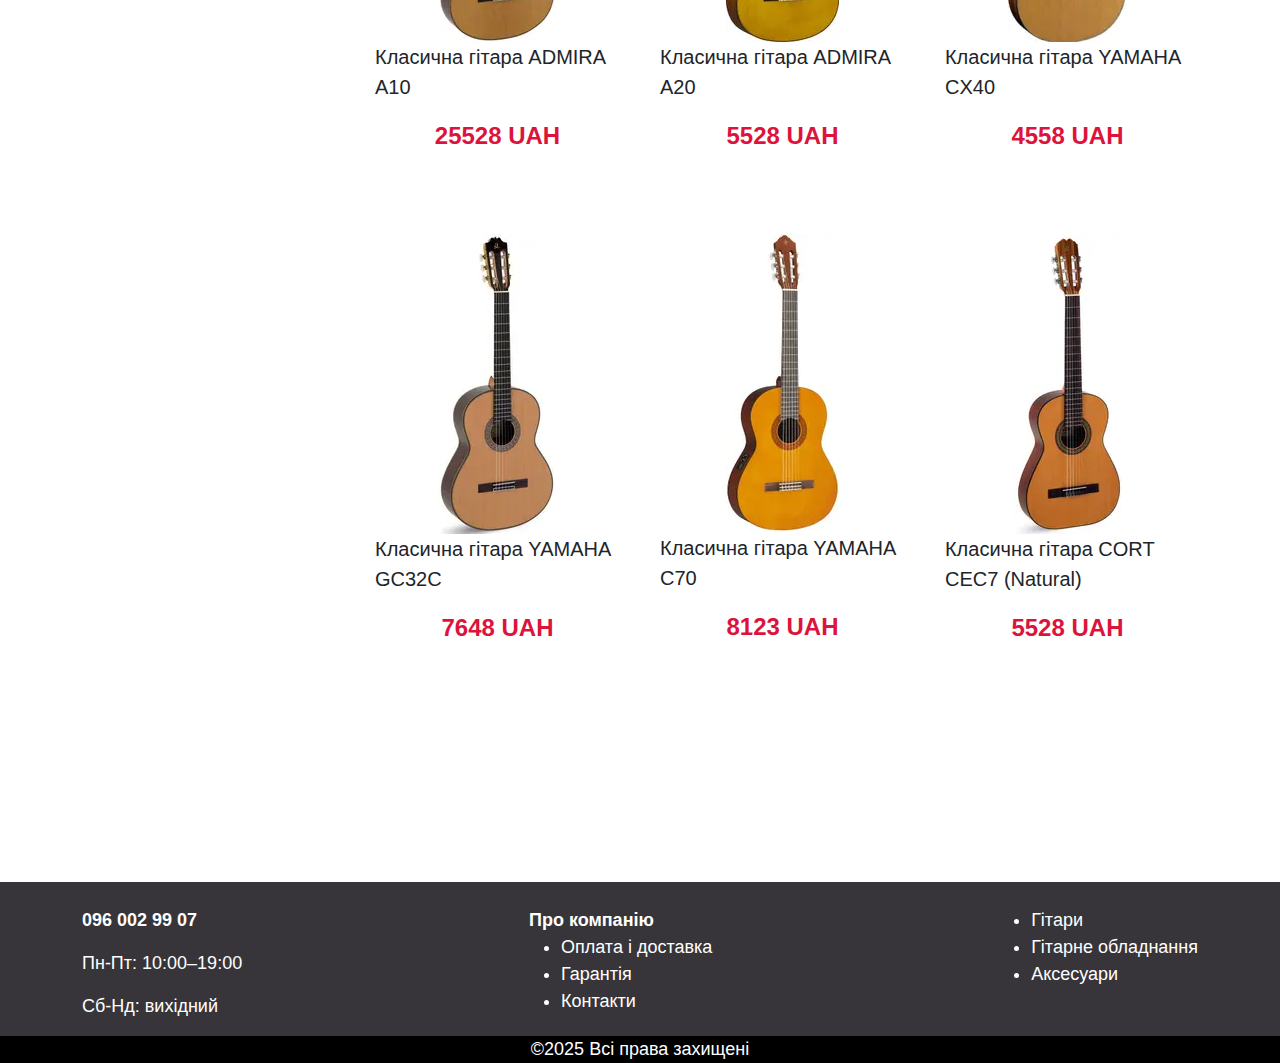
<file: pages/guitars/classic_guitars.html>
<!DOCTYPE html>
<html lang="en">

<head>
    <meta charset="UTF-8">
    <meta name="viewport" content="width=device-width, initial-scale=1.0">
    <title>Classic</title>
    <link href="https://cdn.jsdelivr.net/npm/bootstrap@5.3.3/dist/css/bootstrap.min.css" rel="stylesheet"
        integrity="sha384-QWTKZyjpPEjISv5WaRU9OFeRpok6YctnYmDr5pNlyT2bRjXh0JMhjY6hW+ALEwIH" crossorigin="anonymous">
    <link rel="stylesheet" href="../../style.css">
    <link rel="stylesheet" href="../../styles/guitars.css">
    <link rel="stylesheet" href="../../styles/guitar_products.css">
</head>

<body data-min-price="3000">
    <header class="page-header">
        <div class="banner-wrap">
            <div class="banner-navbar">
                <a href="../../index.html"><img src="../../images/logo.png"></a>
                <div class="navbar-links">
                    <a href="../guitars.html">ГІТАРИ</a>
                    <a href="../equipment.html">ОБЛАДНАННЯ</a>
                    <a href="../accessories.html">АКСЕСУАРИ</a>
                    <a href="../discount.html">АКЦІЇ</a>
                </div>
                <form class="navbar-search" action="post">
                    <input type="text" placeholder="Пошук">
                    <a href="" class="cart"><img class="cart-img"
                            src="../../images/shopping-cart-outline-svgrepo-com.svg" alt=""></a>
                </form>
            </div>
        </div>
    </header>
    <main class="main-content">
        <h2 class="fw-bold">Класичні гітари</h2>
        <div class="container text-center">
            <div class="row">
                <div class="col-md-3">
                    <div class="filter-box p-3 border rounded">
                        <h5>Фільтр</h5>
                        <form>
                            <div id="filter-block" class="mb-4">
                                <div class="mb-3">
                                    <label class="form-label">Ціна (до):</label>
                                    <input type="number" id="max-price" class="form-control" placeholder="макс. ціна">
                                </div>
                                <div class="mb-3">
                                    <label class="form-label">Бренд:</label>
                                    <select class="form-select" id="brand-filter">
                                        <option value="">Усі</option>
                                        <option value="YAMAHA">Yamaha</option>
                                        <option value="CORT">Cort</option>
                                        <option value="ADMIRA">Admira</option>
                                    </select>
                                </div>
                                <button type="button" id="apply-filter"
                                    class="btn btn-primary w-100">Застосувати</button>
                            </div>
                        </form>
                    </div>
                </div>
                <div class="col-md-9">
                    <div class="row row-cols-1 row-cols-md-3 g-4">
                        <div class="col" data-price="5528" data-brand="YAMAHA">
                            <a href=""><img src="../../images/classic/c1.webp" alt=""></a>
                            <p class="col-text">Класична гітара YAMAHA C40</p>
                            <p class="price">5528 UAH</p>
                            <a href="" class="buy-cont">
                                <p class="buy-btn">Купити</p>
                            </a>
                        </div>
                        <div class="col" data-price="4799" data-brand="CORT">
                            <a href=""><img src="../../images/classic/c2.webp" alt=""></a>
                            <p class="col-text">Класична гітара CORT AC100 (Open Pore)</p>
                            <p class="price">4799 UAH</p>
                            <a href="" class="buy-cont">
                                <p class="buy-btn">Купити</p>
                            </a>
                        </div>
                        <div class="col" data-price="5528" data-brand="YAMAHA">
                            <a href=""><img src="../../images/classic/c3.webp" alt=""></a>
                            <p class="col-text">Класична гітара YAMAHA C40M</p>
                            <p class="price">5528 UAH</p>
                            <a href="" class="buy-cont">
                                <p class="buy-btn">Купити</p>
                            </a>
                        </div>
                        <div class="col" data-price="19028" data-brand="ADMIRA">
                            <a href=""><img src="../../images/classic/c4.webp" alt=""></a>
                            <p class="col-text">Класична гітара ADMIRA A2</p>
                            <p class="price">19028 UAH</p>
                            <a href="" class="buy-cont">
                                <p class="buy-btn">Купити</p>
                            </a>
                        </div>
                        <div class="col" data-price="4528" data-brand="YAMAHA">
                            <a href=""><img src="../../images/classic/c5.webp" alt=""></a>
                            <p class="col-text">Класична гітара YAMAHA CG-TA TransAcoustic</p>
                            <p class="price">4528 UAH</p>
                            <a href="" class="buy-cont">
                                <p class="buy-btn">Купити</p>
                            </a>
                        </div>
                        <div class="col" data-price="5228" data-brand="YAMAHA">
                            <a href=""><img src="../../images/classic/c6.webp" alt=""></a>
                            <p class="col-text">Класична гітара YAMAHA C40B</p>
                            <p class="price">5228 UAH</p>
                            <a href="" class="buy-cont">
                                <p class="buy-btn">Купити</p>
                            </a>
                        </div>
                        <div class="col" data-price="25528" data-brand="ADMIRA">
                            <a href=""><img src="../../images/classic/c7.webp" alt=""></a>
                            <p class="col-text">Класична гітара ADMIRA A10</p>
                            <p class="price">25528 UAH</p>
                            <a href="" class="buy-cont">
                                <p class="buy-btn">Купити</p>
                            </a>
                        </div>
                        <div class="col" data-price="5528" data-brand="ADMIRA">
                            <a href=""><img src="../../images/classic/c8.webp" alt=""></a>
                            <p class="col-text">Класична гітара ADMIRA A20</p>
                            <p class="price">5528 UAH</p>
                            <a href="" class="buy-cont">
                                <p class="buy-btn">Купити</p>
                            </a>
                        </div>
                        <div class="col" data-price="4558" data-brand="YAMAHA">
                            <a href=""><img src="../../images/classic/c9.webp" alt=""></a>
                            <p class="col-text">Класична гітара YAMAHA CX40</p>
                            <p class="price">4558 UAH</p>
                            <a href="" class="buy-cont">
                                <p class="buy-btn">Купити</p>
                            </a>
                        </div>
                        <div class="col" data-price="7648" data-brand="YAMAHA">
                            <a href=""><img src="../../images/classic/c10.webp" alt=""></a>
                            <p class="col-text">Класична гітара YAMAHA GC32C</p>
                            <p class="price">7648 UAH</p>
                            <a href="" class="buy-cont">
                                <p class="buy-btn">Купити</p>
                            </a>
                        </div>
                        <div class="col" data-price="8123" data-brand="YAMAHA">
                            <a href=""><img src="../../images/classic/c11.webp" alt=""></a>
                            <p class="col-text">Класична гітара YAMAHA C70</p>
                            <p class="price">8123 UAH</p>
                            <a href="" class="buy-cont">
                                <p class="buy-btn">Купити</p>
                            </a>
                        </div>
                        <div class="col" data-price="5528" data-brand="CORT">
                            <a href=""><img src="../../images/classic/c12.webp" alt=""></a>
                            <p class="col-text">Класична гітара CORT CEC7 (Natural)</p>
                            <p class="price">5528 UAH</p>
                            <a href="" class="buy-cont">
                                <p class="buy-btn">Купити</p>
                            </a>
                        </div>
                    </div>
                </div>
            </div>
        </div>
    </main>
    <footer>
        <div class="container">
            <div class="rows">
                <div class="column">
                    <p class="fw-bold">096 002 99 07</p>
                    <p>Пн-Пт: 10:00–19:00</p>
                    <p>Сб-Нд: вихідний</p>
                </div>
                <div class="column">
                    <span>Про компанію</span>
                    <ul>
                        <li>Оплата і доставка</li>
                        <li>Гарантія</li>
                        <li>Контакти</li>
                    </ul>
                </div>
                <div class="column">
                    <ul>
                        <li>Гітари</li>
                        <li>Гітарне обладнання</li>
                        <li>Аксесуари</li>
                    </ul>
                </div>
            </div>
        </div>
        <div class="rights">
            ©2025 Всі права захищені
        </div>
    </footer>
    <script src="../../script.js"></script>
    <script src="https://cdn.jsdelivr.net/npm/bootstrap@5.3.3/dist/js/bootstrap.bundle.min.js"
        integrity="sha384-YvpcrYf0tY3lHB60NNkmXc5s9fDVZLESaAA55NDzOxhy9GkcIdslK1eN7N6jIeHz"
        crossorigin="anonymous"></script>
</body>

</html>
</file>
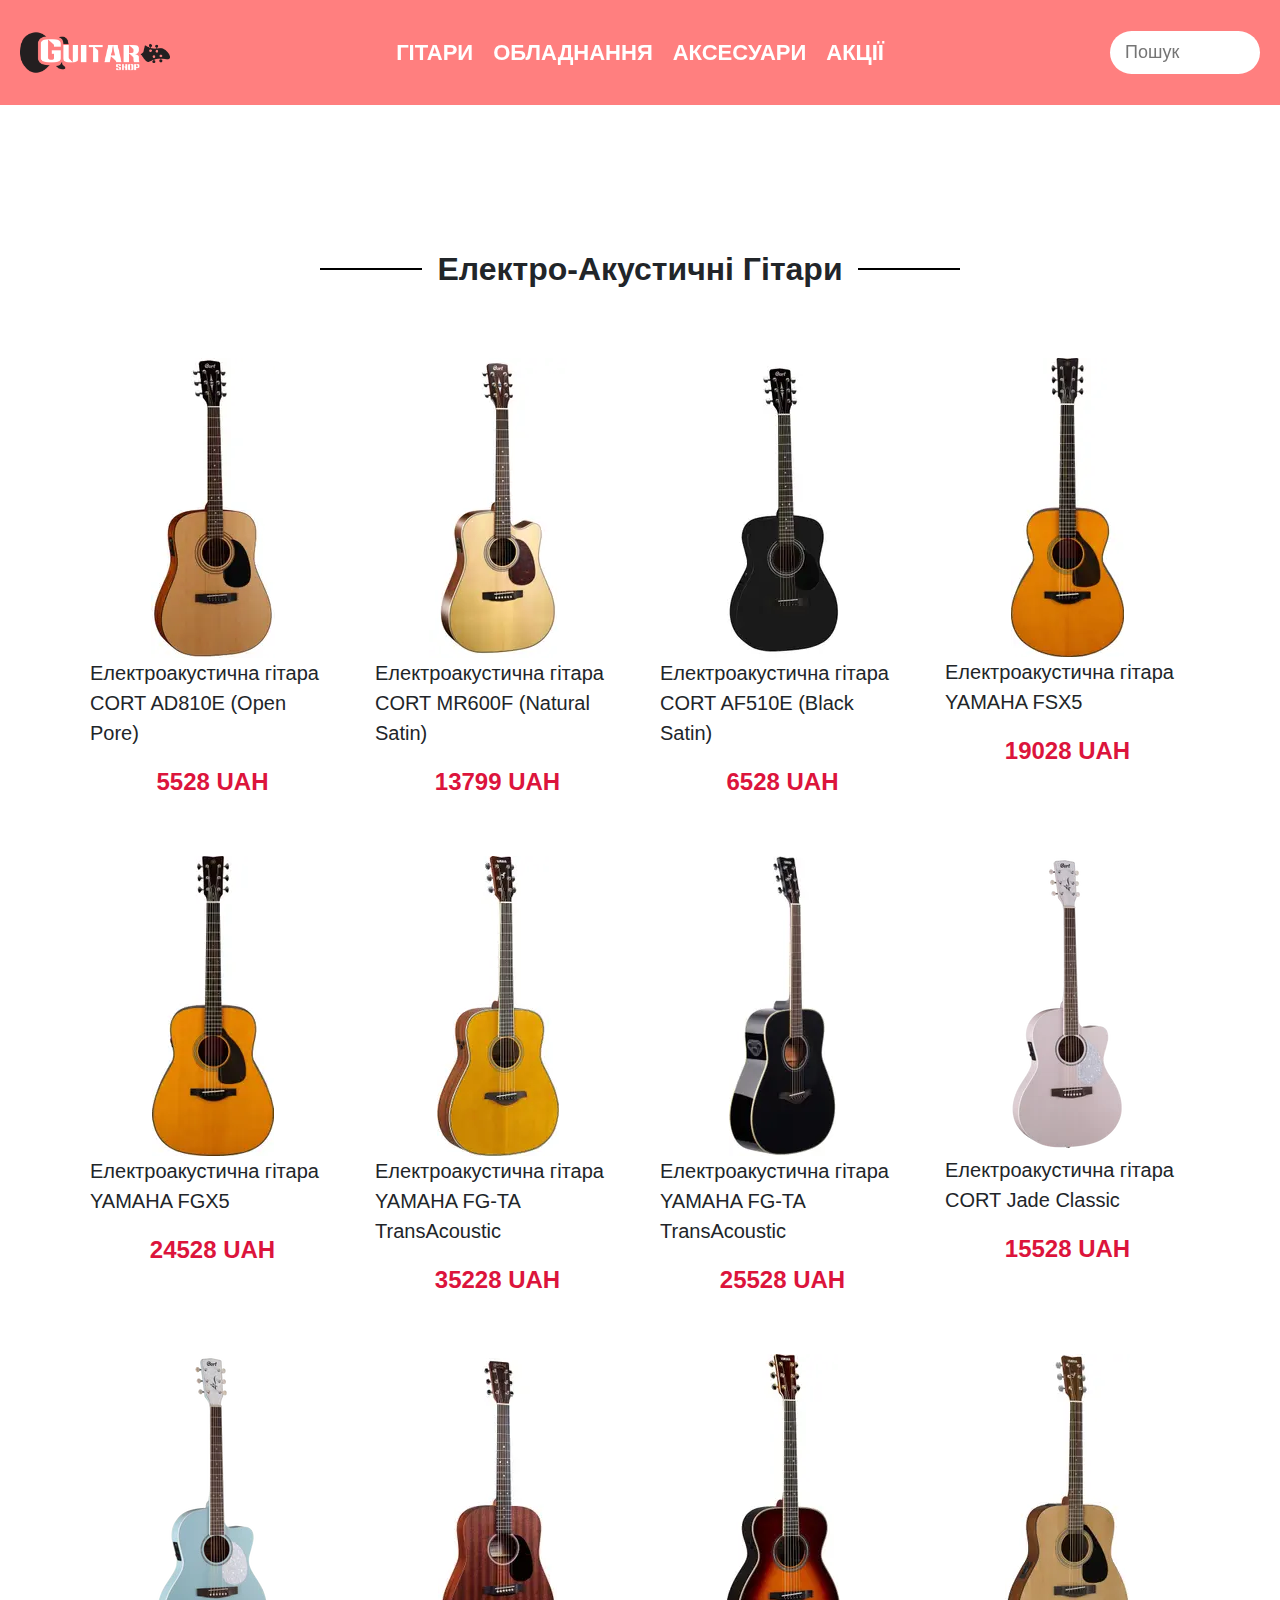
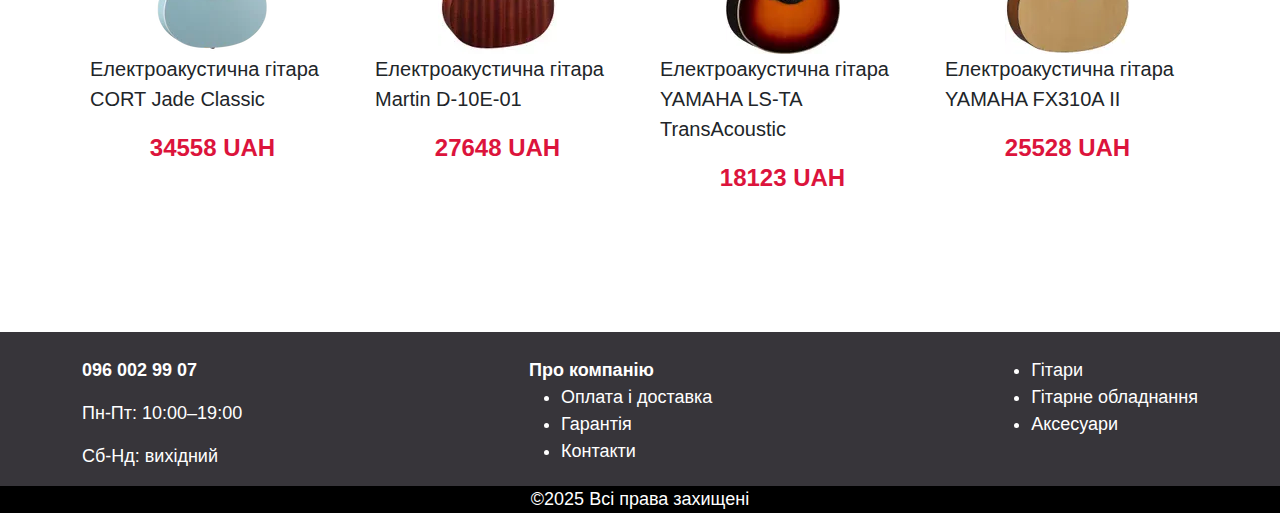
<file: pages/guitars/e-a_guitars.html>
<!DOCTYPE html>
<html lang="en">
<head>
    <meta charset="UTF-8">
    <meta name="viewport" content="width=device-width, initial-scale=1.0">
    <title>Electro-acoustic</title>
    <link href="https://cdn.jsdelivr.net/npm/bootstrap@5.3.3/dist/css/bootstrap.min.css" rel="stylesheet"
        integrity="sha384-QWTKZyjpPEjISv5WaRU9OFeRpok6YctnYmDr5pNlyT2bRjXh0JMhjY6hW+ALEwIH" crossorigin="anonymous">
    <link rel="stylesheet" href="../../style.css">
    <link rel="stylesheet" href="../../styles/guitars.css">
    <link rel="stylesheet" href="../../styles/guitar_products.css">
</head>
<body>
    <header class="page-header">
        <div class="banner-wrap">
            <div class="banner-navbar">
                <a href="../../index.html"><img src="../../images/logo.png"></a>
                <div class="navbar-links">
                    <a href="../guitars.html">ГІТАРИ</a>
                    <a href="../equipment.html">ОБЛАДНАННЯ</a>
                    <a href="../accessories.html">АКСЕСУАРИ</a>
                    <a href="../discount.html">АКЦІЇ</a>
                </div>
                <form class="navbar-search" action="post">
                    <input type="text" placeholder="Пошук">
                </form>
            </div>
        </div>
    </header>
    <main class="main-content">
        <h2 class="fw-bold">Електро-Акустичні Гітари</h2>
        <div class="container text-center">
            <div class="row row-cols-4">
                <div class="col">
                    <a href=""><img src="../../images/e-a/ea1.webp" alt=""></a>
                    <p class="col-text">Електроакустична гітара CORT AD810E (Open Pore)</p>
                    <p class="price">5528 UAH</p>
                    <a href="" class="buy-cont"><p class="buy-btn">Купити</p></a>
                </div>
                <div class="col">
                    <a href=""><img src="../../images/e-a/ea2.webp" alt=""></a>
                    <p class="col-text">Електроакустична гітара CORT MR600F (Natural Satin)</p>
                    <p class="price">13799 UAH</p>
                    <a href="" class="buy-cont"><p class="buy-btn">Купити</p></a>
                </div>
                <div class="col">
                    <a href=""><img src="../../images/e-a/ea3.webp" alt=""></a>
                    <p class="col-text">Електроакустична гітара CORT AF510E (Black Satin)</p>
                    <p class="price">6528 UAH</p>
                    <a href="" class="buy-cont"><p class="buy-btn">Купити</p></a>
                </div>
                <div class="col">
                    <a href=""><img src="../../images/e-a/ea4.webp" alt=""></a>
                    <p class="col-text">Електроакустична гітара YAMAHA FSX5</p>
                    <p class="price">19028 UAH</p>
                    <a href="" class="buy-cont"><p class="buy-btn">Купити</p></a>
                </div>
                <div class="col">
                    <a href=""><img src="../../images/e-a/ea5.webp" alt=""></a>
                    <p class="col-text">Електроакустична гітара YAMAHA FGX5</p>
                    <p class="price">24528 UAH</p>
                    <a href="" class="buy-cont"><p class="buy-btn">Купити</p></a>
                </div>
                <div class="col">
                    <a href=""><img src="../../images/e-a/ea6.webp" alt=""></a>
                    <p class="col-text">Електроакустична гітара YAMAHA FG-TA TransAcoustic</p>
                    <p class="price">35228 UAH</p>
                    <a href="" class="buy-cont"><p class="buy-btn">Купити</p></a>
                </div>
                <div class="col">
                    <a href=""><img src="../../images/e-a/ea7.webp" alt=""></a>
                    <p class="col-text">Електроакустична гітара YAMAHA FG-TA TransAcoustic</p>
                    <p class="price">25528 UAH</p>
                    <a href="" class="buy-cont"><p class="buy-btn">Купити</p></a>
                </div>
                <div class="col">
                    <a href=""><img src="../../images/e-a/ea8.webp" alt=""></a>
                    <p class="col-text">Електроакустична гітара CORT Jade Classic</p>
                    <p class="price">15528 UAH</p>
                    <a href="" class="buy-cont"><p class="buy-btn">Купити</p></a>
                </div>
                <div class="col">
                    <a href=""><img src="../../images/e-a/ea9.webp" alt=""></a>
                    <p class="col-text">Електроакустична гітара CORT Jade Classic</p>
                    <p class="price">34558 UAH</p>
                    <a href="" class="buy-cont"><p class="buy-btn">Купити</p></a>
                </div>
                <div class="col">
                    <a href=""><img src="../../images/e-a/ea10.webp" alt=""></a>
                    <p class="col-text">Електроакустична гітара Martin D-10E-01</p>
                    <p class="price">27648 UAH</p>
                    <a href="" class="buy-cont"><p class="buy-btn">Купити</p></a>
                </div>
                <div class="col">
                    <a href=""><img src="../../images/e-a/ea11.webp" alt=""></a>
                    <p class="col-text">Електроакустична гітара YAMAHA LS-TA TransAcoustic</p>
                    <p class="price">18123 UAH</p>
                    <a href="" class="buy-cont"><p class="buy-btn">Купити</p></a>
                </div>
                <div class="col">
                    <a href=""><img src="../../images/e-a/ea12.webp" alt=""></a>
                    <p class="col-text">Електроакустична гітара YAMAHA FX310A II</p>
                    <p class="price">25528 UAH</p>
                    <a href="" class="buy-cont"><p class="buy-btn">Купити</p></a>
                </div>
            </div>
        </div>
    </main>
    <footer>
        <div class="container">
            <div class="rows">
                <div class="column">
                    <p class="fw-bold">096 002 99 07</p>
                    <p>Пн-Пт: 10:00–19:00</p>
                    <p>Сб-Нд: вихідний</p>
                </div>
                <div class="column">
                    <span>Про компанію</span>
                    <ul>
                        <li>Оплата і доставка</li>
                        <li>Гарантія</li>
                        <li>Контакти</li>
                    </ul>
                </div>
                <div class="column">
                    <ul>
                        <li>Гітари</li>
                        <li>Гітарне обладнання</li>
                        <li>Аксесуари</li>
                    </ul>
                </div>
            </div>
        </div>
        <div class="rights">
            ©2025 Всі права захищені
        </div>
    </footer>
    <script src="https://cdn.jsdelivr.net/npm/bootstrap@5.3.3/dist/js/bootstrap.bundle.min.js"
        integrity="sha384-YvpcrYf0tY3lHB60NNkmXc5s9fDVZLESaAA55NDzOxhy9GkcIdslK1eN7N6jIeHz"
        crossorigin="anonymous"></script>
</body>
</html>
</file>
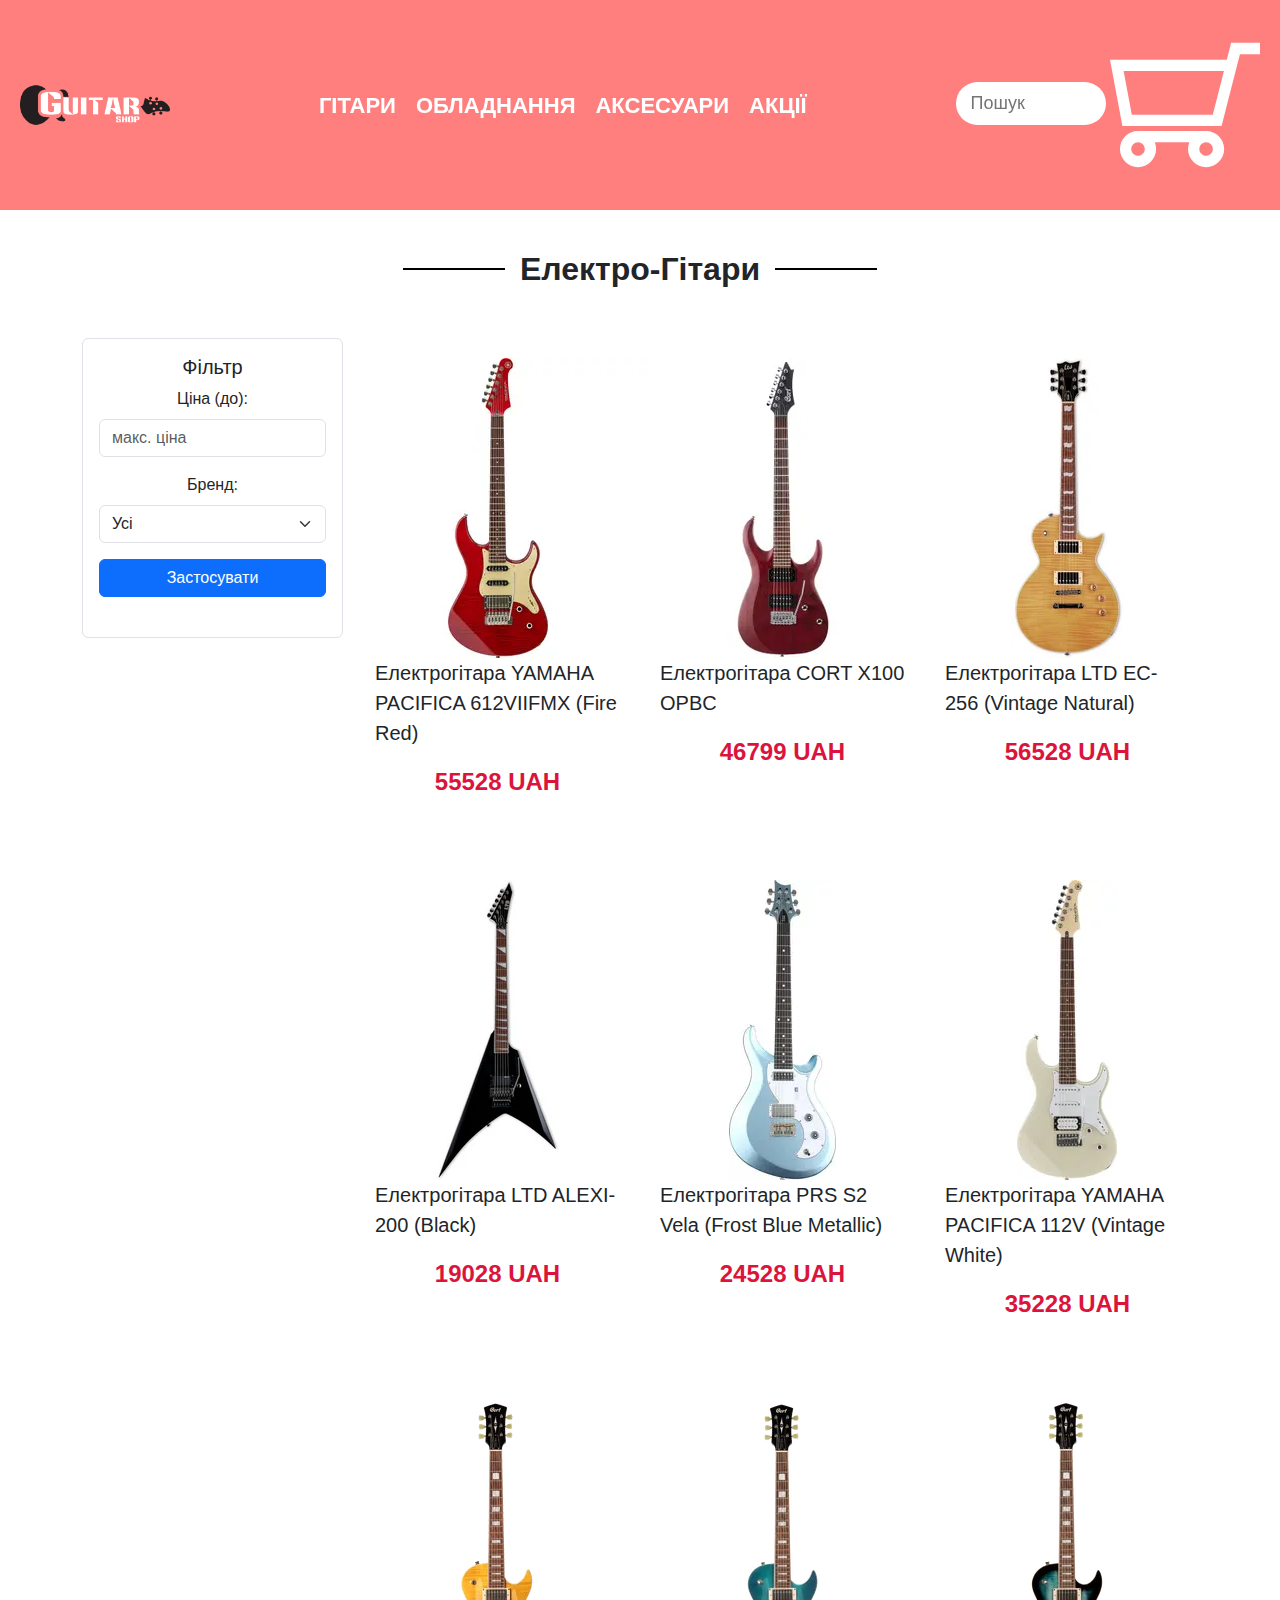
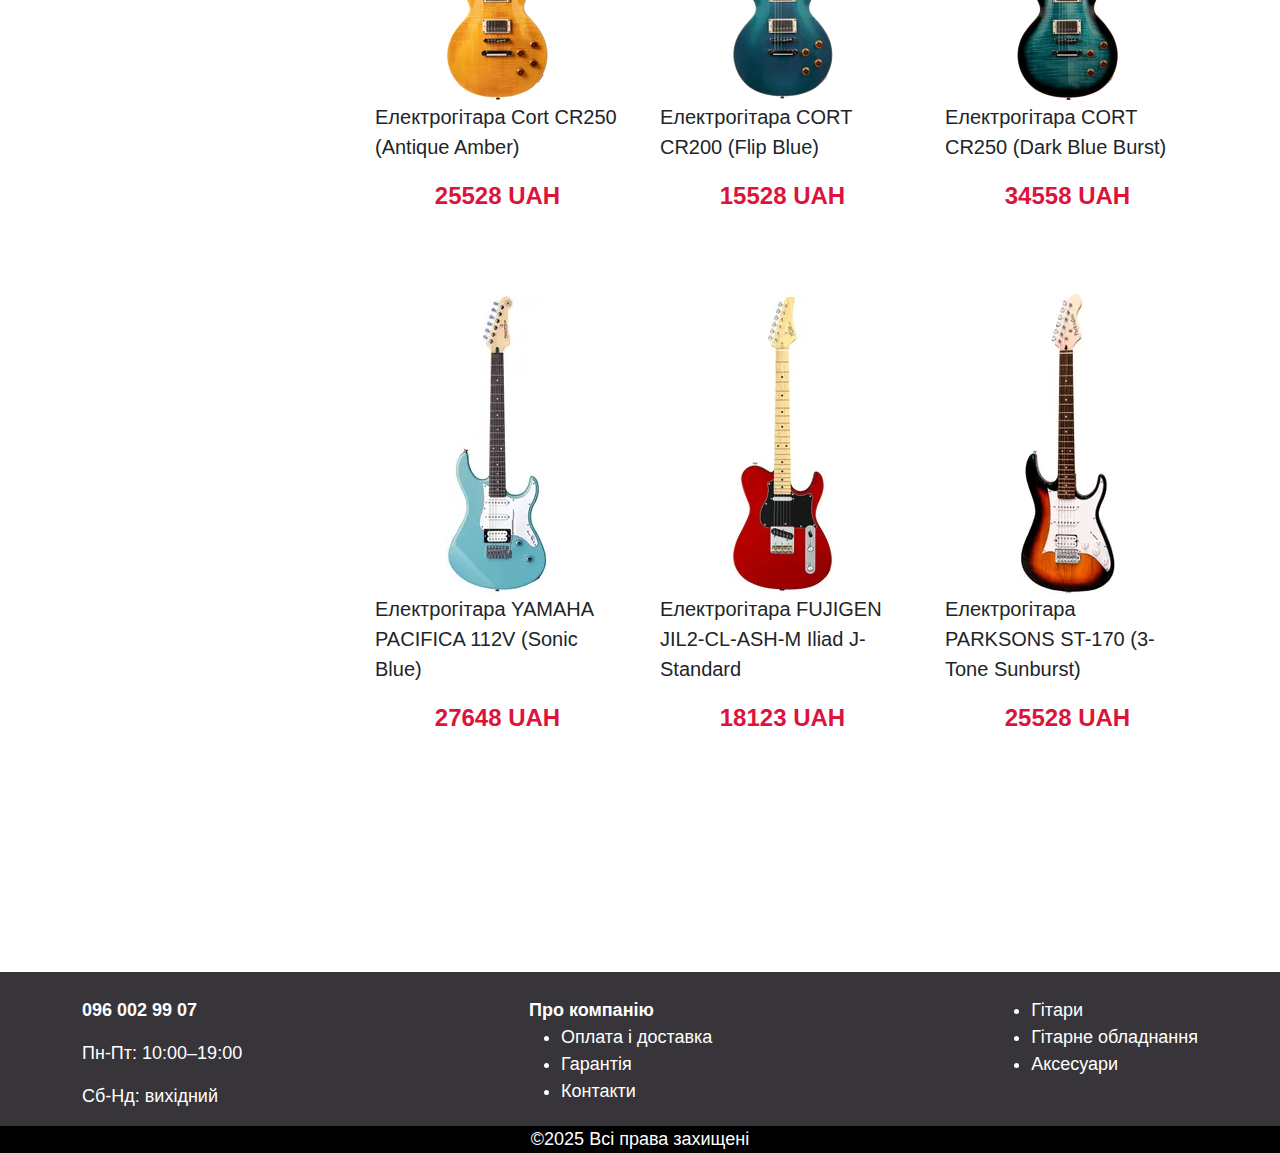
<file: pages/guitars/electric_guitar.html>
<!DOCTYPE html>
<html lang="en">
<head>
    <meta charset="UTF-8">
    <meta name="viewport" content="width=device-width, initial-scale=1.0">
    <title>Electro</title>
    <link href="https://cdn.jsdelivr.net/npm/bootstrap@5.3.3/dist/css/bootstrap.min.css" rel="stylesheet"
        integrity="sha384-QWTKZyjpPEjISv5WaRU9OFeRpok6YctnYmDr5pNlyT2bRjXh0JMhjY6hW+ALEwIH" crossorigin="anonymous">
    <link rel="stylesheet" href="../../style.css">
    <link rel="stylesheet" href="../../styles/guitars.css">
    <link rel="stylesheet" href="../../styles/guitar_products.css">
</head>
<body data-min-price="15000">
    <header class="page-header">
        <div class="banner-wrap">
            <div class="banner-navbar">
                <a href="../../index.html"><img src="../../images/logo.png"></a>
                <div class="navbar-links">
                    <a href="../guitars.html">ГІТАРИ</a>
                    <a href="../equipment.html">ОБЛАДНАННЯ</a>
                    <a href="../accessories.html">АКСЕСУАРИ</a>
                    <a href="../discount.html">АКЦІЇ</a>
                </div>
                <form class="navbar-search" action="post">
                    <input type="text" placeholder="Пошук">
                    <a href="" class="cart"><img class="cart-img" src="../../images/shopping-cart-outline-svgrepo-com.svg" alt=""></a>
                </form>
            </div>
        </div>
    </header>
    <main class="main-content">
        <h2 class="fw-bold">Електро-Гітари</h2>
        <div class="container text-center">
            <div class="row">
                <div class="col-md-3">
                    <div class="filter-box p-3 border rounded">
                        <h5>Фільтр</h5>
                        <form>
                            <div id="filter-block" class="mb-4">
                                <div class="mb-3">
                                    <label class="form-label">Ціна (до):</label>
                                    <input type="number" id="max-price" class="form-control" placeholder="макс. ціна">
                                </div>
                                <div class="mb-3">
                                    <label class="form-label">Бренд:</label>
                                    <select class="form-select" id="brand-filter">
                                        <option value="">Усі</option>
                                        <option value="YAMAHA">Yamaha</option>
                                        <option value="CORT">Cort</option>
                                        <option value="LTD">LTD</option>
                                        <option value="PRS">PRS</option>
                                        <option value="FUJIGEN">FUJIGEN</option>
                                        <option value="PARKSONS">PARKSONS</option>
                                    </select>
                                </div>
                                <button type="button" id="apply-filter"
                                    class="btn btn-primary w-100">Застосувати</button>
                            </div>
                        </form>
                    </div>
                </div>
                <div class="col-md-9">
                    <div class="row row-cols-1 row-cols-md-3 g-4">
                        <div class="col" data-price="55528" data-brand="YAMAHA">
                            <a href=""><img src="../../images/electric/e1.webp" alt=""></a>
                            <p class="col-text">Електрогітара YAMAHA PACIFICA 612VIIFMX (Fire Red)</p>
                            <p class="price">55528 UAH</p>
                            <a href="" class="buy-cont"><p class="buy-btn">Купити</p></a>
                        </div>
                        <div class="col" data-price="46799" data-brand="CORT">
                            <a href=""><img src="../../images/electric/e2.webp" alt=""></a>
                            <p class="col-text">Електрогітара CORT X100 OPBC</p>
                            <p class="price">46799 UAH</p>
                            <a href="" class="buy-cont"><p class="buy-btn">Купити</p></a>
                        </div>
                        <div class="col" data-price="56528" data-brand="LTD">
                            <a href=""><img src="../../images/electric/e3.webp" alt=""></a>
                            <p class="col-text">Електрогітара LTD EC-256 (Vintage Natural)</p>
                            <p class="price">56528 UAH</p>
                            <a href="" class="buy-cont"><p class="buy-btn">Купити</p></a>
                        </div>
                        <div class="col" data-price="19028" data-brand="LTD">
                            <a href=""><img src="../../images/electric/e4.webp" alt=""></a>
                            <p class="col-text">Електрогітара LTD ALEXI-200 (Black)</p>
                            <p class="price">19028 UAH</p>
                            <a href="" class="buy-cont"><p class="buy-btn">Купити</p></a>
                        </div>
                        <div class="col" data-price="24528" data-brand="PRS">
                            <a href=""><img src="../../images/electric/e5.webp" alt=""></a>
                            <p class="col-text">Електрогітара PRS S2 Vela (Frost Blue Metallic)</p>
                            <p class="price">24528 UAH</p>
                            <a href="" class="buy-cont"><p class="buy-btn">Купити</p></a>
                        </div>
                        <div class="col" data-price="35228" data-brand="YAMAHA">
                            <a href=""><img src="../../images/electric/e6.webp" alt=""></a>
                            <p class="col-text">Електрогітара YAMAHA PACIFICA 112V (Vintage White)</p>
                            <p class="price">35228 UAH</p>
                            <a href="" class="buy-cont"><p class="buy-btn">Купити</p></a>
                        </div>
                        <div class="col" data-price="25528" data-brand="CORT">
                            <a href=""><img src="../../images/electric/e7.webp" alt=""></a>
                            <p class="col-text">Електрогітара Cort CR250 (Antique Amber)</p>
                            <p class="price">25528 UAH</p>
                            <a href="" class="buy-cont"><p class="buy-btn">Купити</p></a>
                        </div>
                        <div class="col" data-price="15528" data-brand="CORT">
                            <a href=""><img src="../../images/electric/e8.webp" alt=""></a>
                            <p class="col-text">Електрогітара CORT CR200 (Flip Blue)</p>
                            <p class="price">15528 UAH</p>
                            <a href="" class="buy-cont"><p class="buy-btn">Купити</p></a>
                        </div>
                        <div class="col" data-price="34558" data-brand="CORT">
                            <a href=""><img src="../../images/electric/e9.webp" alt=""></a>
                            <p class="col-text">Електрогітара CORT CR250 (Dark Blue Burst)</p>
                            <p class="price">34558 UAH</p>
                            <a href="" class="buy-cont"><p class="buy-btn">Купити</p></a>
                        </div>
                        <div class="col" data-price="27648" data-brand="YAMAHA">
                            <a href=""><img src="../../images/electric/e10.webp" alt=""></a>
                            <p class="col-text">Електрогітара YAMAHA PACIFICA 112V (Sonic Blue)</p>
                            <p class="price">27648 UAH</p>
                            <a href="" class="buy-cont"><p class="buy-btn">Купити</p></a>
                        </div>
                        <div class="col" data-price="18123" data-brand="FUJIGEN">
                            <a href=""><img src="../../images/electric/e11.webp" alt=""></a>
                            <p class="col-text">Електрогітара FUJIGEN JIL2-CL-ASH-M Iliad J-Standard</p>
                            <p class="price">18123 UAH</p>
                            <a href="" class="buy-cont"><p class="buy-btn">Купити</p></a>
                        </div>
                        <div class="col" data-price="25528" data-brand="PARKSONS">
                            <a href=""><img src="../../images/electric/e12.webp" alt=""></a>
                            <p class="col-text">Електрогітара PARKSONS ST-170 (3-Tone Sunburst)</p>
                            <p class="price">25528 UAH</p>
                            <a href="" class="buy-cont"><p class="buy-btn">Купити</p></a>
                        </div>
                    </div>
                </div>
            </div>
        </div>
    </main>
    <footer>
        <div class="container">
            <div class="rows">
                <div class="column">
                    <p class="fw-bold">096 002 99 07</p>
                    <p>Пн-Пт: 10:00–19:00</p>
                    <p>Сб-Нд: вихідний</p>
                </div>
                <div class="column">
                    <span>Про компанію</span>
                    <ul>
                        <li>Оплата і доставка</li>
                        <li>Гарантія</li>
                        <li>Контакти</li>
                    </ul>
                </div>
                <div class="column">
                    <ul>
                        <li>Гітари</li>
                        <li>Гітарне обладнання</li>
                        <li>Аксесуари</li>
                    </ul>
                </div>
            </div>
        </div>
        <div class="rights">
            ©2025 Всі права захищені
        </div>
    </footer>
    <script src="../../script.js"></script>
    <script src="https://cdn.jsdelivr.net/npm/bootstrap@5.3.3/dist/js/bootstrap.bundle.min.js"
        integrity="sha384-YvpcrYf0tY3lHB60NNkmXc5s9fDVZLESaAA55NDzOxhy9GkcIdslK1eN7N6jIeHz"
        crossorigin="anonymous"></script>
</body>
</html>
</file>
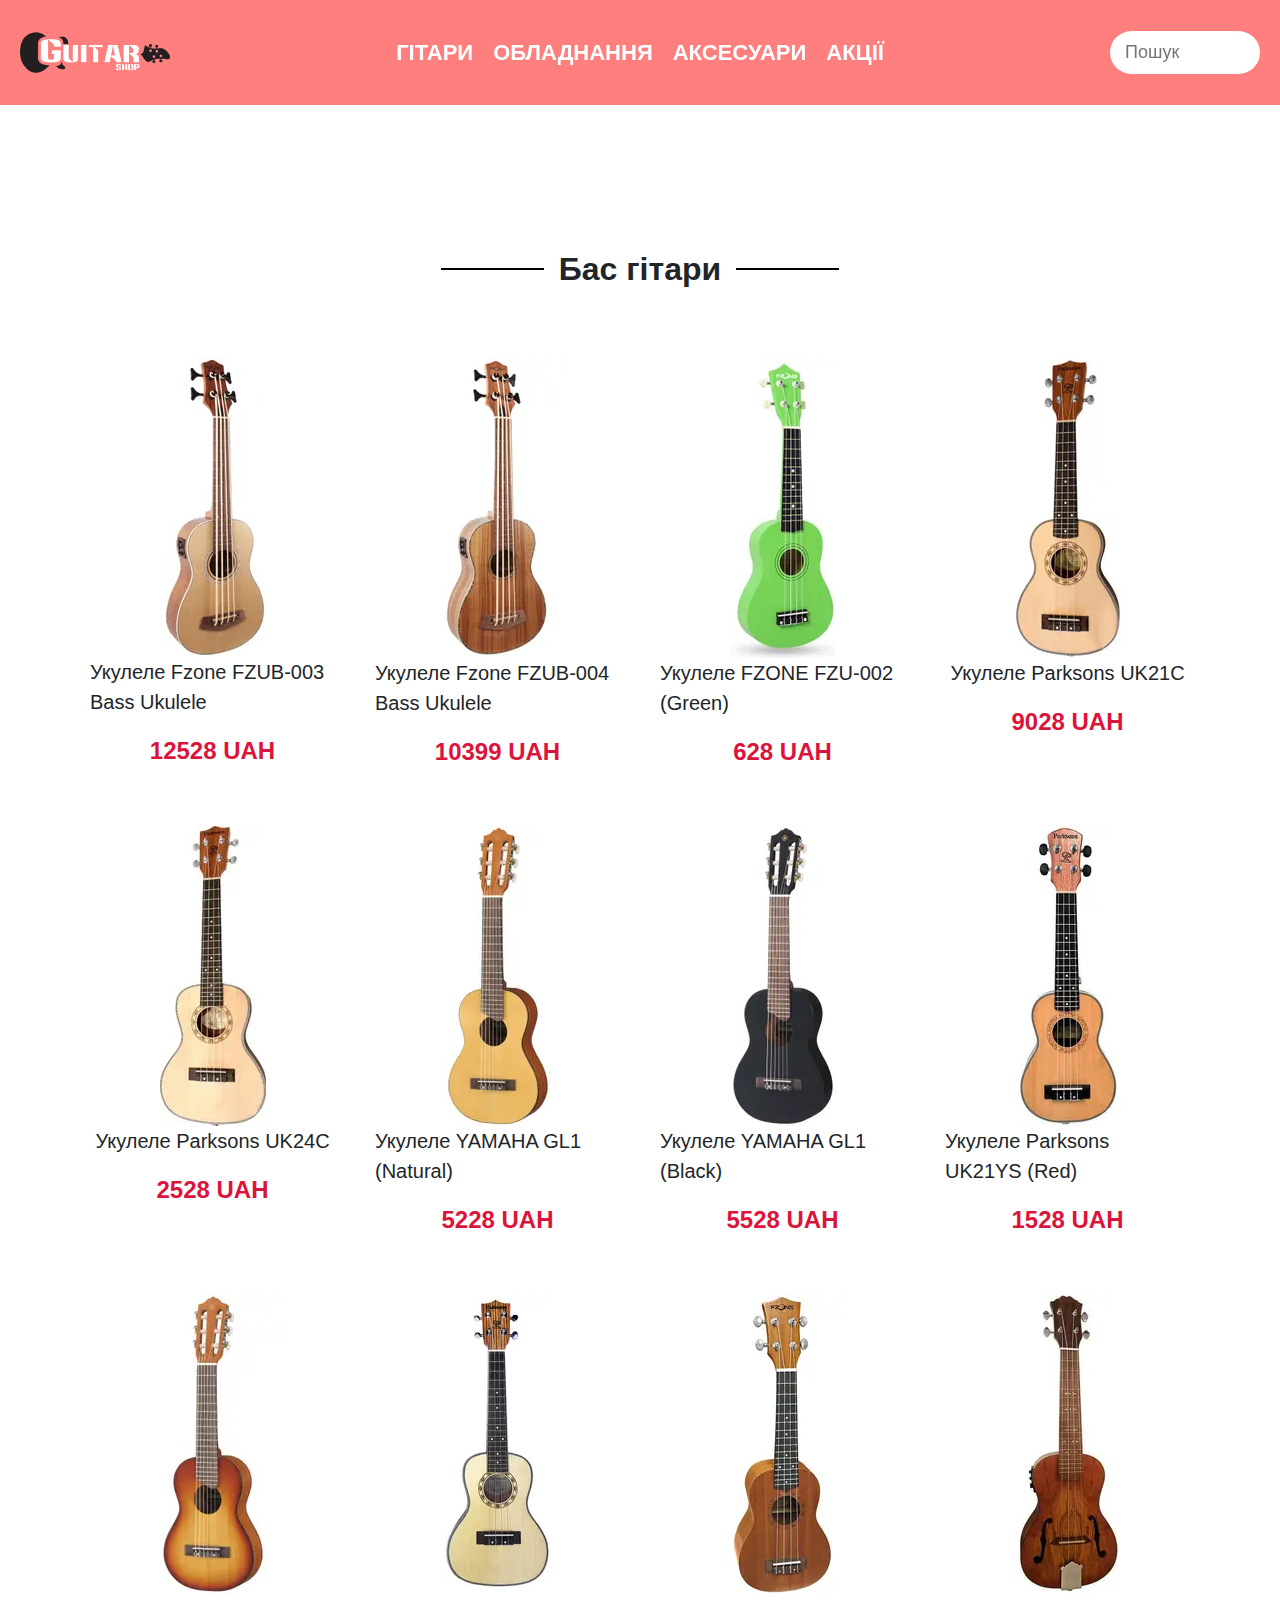
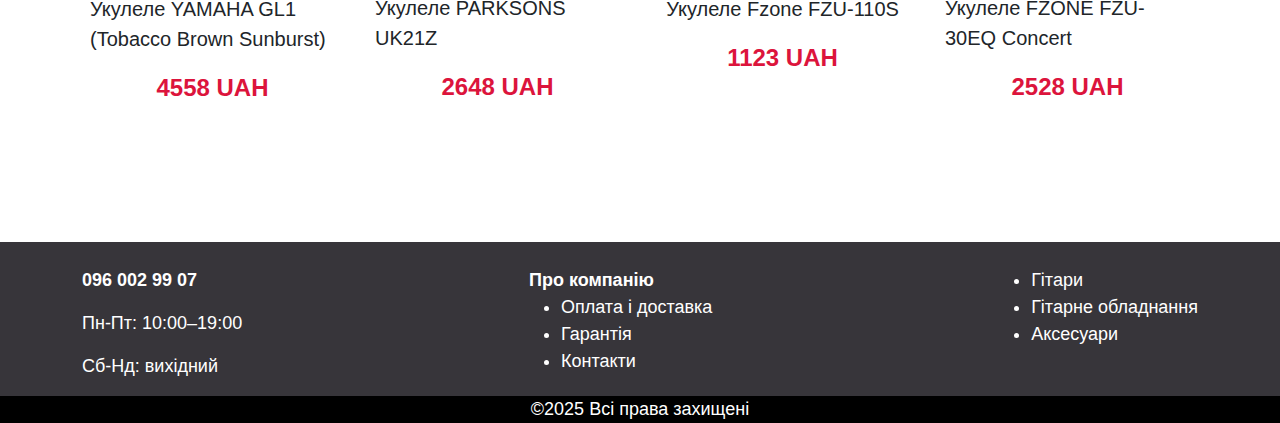
<file: pages/guitars/ukulele.html>
<!DOCTYPE html>
<html lang="en">
<head>
    <meta charset="UTF-8">
    <meta name="viewport" content="width=device-width, initial-scale=1.0">
    <title>Bass</title>
    <link href="https://cdn.jsdelivr.net/npm/bootstrap@5.3.3/dist/css/bootstrap.min.css" rel="stylesheet"
        integrity="sha384-QWTKZyjpPEjISv5WaRU9OFeRpok6YctnYmDr5pNlyT2bRjXh0JMhjY6hW+ALEwIH" crossorigin="anonymous">
    <link rel="stylesheet" href="../../style.css">
    <link rel="stylesheet" href="../../styles/guitars.css">
    <link rel="stylesheet" href="../../styles/guitar_products.css">
</head>
<body>
    <header class="page-header">
        <div class="banner-wrap">
            <div class="banner-navbar">
                <a href="../../index.html"><img src="../../images/logo.png"></a>
                <div class="navbar-links">
                    <a href="../guitars.html">ГІТАРИ</a>
                    <a href="../equipment.html">ОБЛАДНАННЯ</a>
                    <a href="../accessories.html">АКСЕСУАРИ</a>
                    <a href="../discount.html">АКЦІЇ</a>
                </div>
                <form class="navbar-search" action="post">
                    <input type="text" placeholder="Пошук">
                </form>
            </div>
        </div>
    </header>
    <main class="main-content">
        <h2 class="fw-bold">Бас гітари</h2>
        <div class="container text-center">
            <div class="row row-cols-4">
                <div class="col">
                    <a href=""><img src="../../images/ukulele/u1.webp" alt=""></a>
                    <p class="col-text">Укулеле Fzone FZUB-003 Bass Ukulele</p>
                    <p class="price">12528 UAH</p>
                    <a href="" class="buy-cont"><p class="buy-btn">Купити</p></a>
                </div>
                <div class="col">
                    <a href=""><img src="../../images/ukulele/u2.webp" alt=""></a>
                    <p class="col-text">Укулеле Fzone FZUB-004 Bass Ukulele</p>
                    <p class="price">10399 UAH</p>
                    <a href="" class="buy-cont"><p class="buy-btn">Купити</p></a>
                </div>
                <div class="col">
                    <a href=""><img src="../../images/ukulele/u3.webp" alt=""></a>
                    <p class="col-text">Укулеле FZONE FZU-002 (Green)</p>
                    <p class="price">628 UAH</p>
                    <a href="" class="buy-cont"><p class="buy-btn">Купити</p></a>
                </div>
                <div class="col">
                    <a href=""><img src="../../images/ukulele/u4.webp" alt=""></a>
                    <p class="col-text">Укулеле Parksons UK21C</p>
                    <p class="price">9028 UAH</p>
                    <a href="" class="buy-cont"><p class="buy-btn">Купити</p></a>
                </div>
                <div class="col">
                    <a href=""><img src="../../images/ukulele/u5.webp" alt=""></a>
                    <p class="col-text">Укулеле Parksons UK24C</p>
                    <p class="price">2528 UAH</p>
                    <a href="" class="buy-cont"><p class="buy-btn">Купити</p></a>
                </div>
                <div class="col">
                    <a href=""><img src="../../images/ukulele/u6.webp" alt=""></a>
                    <p class="col-text">Укулеле YAMAHA GL1 (Natural)</p>
                    <p class="price">5228 UAH</p>
                    <a href="" class="buy-cont"><p class="buy-btn">Купити</p></a>
                </div>
                <div class="col">
                    <a href=""><img src="../../images/ukulele/u7.webp" alt=""></a>
                    <p class="col-text">Укулеле YAMAHA GL1 (Black)</p>
                    <p class="price">5528 UAH</p>
                    <a href="" class="buy-cont"><p class="buy-btn">Купити</p></a>
                </div>
                <div class="col">
                    <a href=""><img src="../../images/ukulele/u8.webp" alt=""></a>
                    <p class="col-text">Укулеле Parksons UK21YS (Red)</p>
                    <p class="price">1528 UAH</p>
                    <a href="" class="buy-cont"><p class="buy-btn">Купити</p></a>
                </div>
                <div class="col">
                    <a href=""><img src="../../images/ukulele/u9.webp" alt=""></a>
                    <p class="col-text">Укулеле YAMAHA GL1 (Tobacco Brown Sunburst)</p>
                    <p class="price">4558 UAH</p>
                    <a href="" class="buy-cont"><p class="buy-btn">Купити</p></a>
                </div>
                <div class="col">
                    <a href=""><img src="../../images/ukulele/u10.webp" alt=""></a>
                    <p class="col-text">Укулеле PARKSONS UK21Z</p>
                    <p class="price">2648 UAH</p>
                    <a href="" class="buy-cont"><p class="buy-btn">Купити</p></a>
                </div>
                <div class="col">
                    <a href=""><img src="../../images/ukulele/u11.webp" alt=""></a>
                    <p class="col-text">Укулеле Fzone FZU-110S</p>
                    <p class="price">1123 UAH</p>
                    <a href="" class="buy-cont"><p class="buy-btn">Купити</p></a>
                </div>
                <div class="col">
                    <a href=""><img src="../../images/ukulele/u12.webp" alt=""></a>
                    <p class="col-text">Укулеле FZONE FZU-30EQ Concert</p>
                    <p class="price">2528 UAH</p>
                    <a href="" class="buy-cont"><p class="buy-btn">Купити</p></a>
                </div>
            </div>
        </div>
    </main>
    <footer>
        <div class="container">
            <div class="rows">
                <div class="column">
                    <p class="fw-bold">096 002 99 07</p>
                    <p>Пн-Пт: 10:00–19:00</p>
                    <p>Сб-Нд: вихідний</p>
                </div>
                <div class="column">
                    <span>Про компанію</span>
                    <ul>
                        <li>Оплата і доставка</li>
                        <li>Гарантія</li>
                        <li>Контакти</li>
                    </ul>
                </div>
                <div class="column">
                    <ul>
                        <li>Гітари</li>
                        <li>Гітарне обладнання</li>
                        <li>Аксесуари</li>
                    </ul>
                </div>
            </div>
        </div>
        <div class="rights">
            ©2025 Всі права захищені
        </div>
    </footer>
    <script src="https://cdn.jsdelivr.net/npm/bootstrap@5.3.3/dist/js/bootstrap.bundle.min.js"
        integrity="sha384-YvpcrYf0tY3lHB60NNkmXc5s9fDVZLESaAA55NDzOxhy9GkcIdslK1eN7N6jIeHz"
        crossorigin="anonymous"></script>
</body>
</html>
</file>
<file: style.css>
@import url('https://fonts.cdnfonts.com/css/roboto');
@import url('https://fonts.cdnfonts.com/css/pt-sans-narrow');
*{
    font-family: 'PT Sans Narrow', sans-serif;
    box-sizing: border-box;
}
a {
    text-decoration: none;
    color: white;
}

.banner-navbar {
    display: flex;
    justify-content: space-between;
    align-items: center;
    background-color: rgba(255, 0, 0, 0.5);
    padding: 30px 20px;
    z-index: 2;
    position: fixed;
    top: 0;
    left: 0;
    width: 100%;
}

.banner-navbar img {
    max-width: 150px;
}

.navbar-links {
    display: flex;
    gap: 20px;
    font-size: 22px;
    font-weight: bold;
}

.navbar-links a {
    text-decoration: none;
    color: white;
}

.navbar-links a:hover {
    color: gold;
    transition-duration: 0.3s;
}

.navbar-search {
    position: static;
}

.navbar-search input {
    border: 0;
    padding: 8px 15px;
    border-radius: 30px;
    font-size: 18px;
    width: 150px;
}
.main-content{
    margin-top: 50px;
}
.main-content h2 {
    display: flex;
    align-items: center;
    justify-content: center;
    gap: 15px;
    margin-bottom: 50px;
}

.main-content h2::before,
.main-content h2::after {
    content: "";
    width: 8%;
    height: 2px; 
    background-color: #000;
}
.main-content .row{
    display: flex;
    margin-bottom: 100px;
}
.main-content .row .col{
    display: flex;
    flex-direction: column;
    align-items: center;
    transition: 0.3s ease-in-out;
}
.main-content .row .col:hover{
    scale: 1.1;
}
.col-text{
    font-size: 20px;
}
.price{
    color: crimson;
    font-size: 24px;
    font-weight: bolder;
}
.creative-square-box {
    background-size: cover;
    background-position: center center;
    position: relative;
    text-align: center;
    height: 360px;
    overflow: hidden;
    display: table;
}
.nopadding {
    padding-left: 0;
    padding-right: 0;
    margin-left: 0;
    margin-right: 0;
}
.creative-square-box .box {
    position: absolute;
    left: 0;
    top: 0;
    width: 100%;
    height: 100%;
    background-size: cover;
    background-position: center center;
    display: flex; 
    align-items: center;
    justify-content: center; 
}

.creative-square-box .article {
    text-align: center;
    border: 2px solid rgba(255, 255, 255, 0.5); 
    transition: 0.3s ease-in-out;
    position: relative;
    z-index: 2;
}

.creative-square-box .button {
    color: #fff;
    z-index: 2;
    position: relative;
    font-size: 30px;
    text-transform: uppercase;
    background: rgba(0, 0, 0, 0.5);
    padding: 23px 10px;
    width: 350px;
    line-height: 35px;
    text-align: center;
    display: block; 
}
.creative-square-box:before {
    position: absolute;
    left: 0;
    top: 0;
    width: 100%;
    height: 100%;
    content: "";
    background: rgba(0, 0, 0, 0.4);
    z-index: 1;
    transition: 0.4s ease-in-out;
}
.creative-square-box .article:hover{
    border-color: white;
}
.creative-square-box .article:hover ~ .box::before,
.creative-square-box:hover::before {
    background: rgba(0, 0, 0, 0.6);
}
.main-table{
    margin-bottom: 50px;
}
.main-table table{
   display: flex;
   justify-content: center;
}
.main-table td{
    padding: 30px;
}
.main-table img{
    opacity: 0.5;
    transition: 0.3s ease-in-out;
}
.main-table img:hover{
    opacity: 1;
}
.bottom-text {
    display: flex;
    justify-content: center;
    align-items: center;
    text-align: left;
    max-width: 1200px; 
    margin: 0 auto; 
    gap: 50px;
}

.bottom-text h3 {
    width: 200px;
    font-size: 24px; 
    text-transform: uppercase;
}

.bottom-text p {
    font-size: 18px;
    max-width: 900px; 
    line-height: 1.6; 
}
.main-content .row-2{
    margin-bottom: 40px;
}
span{
    font-weight: bolder;
}
footer{
    background-color: #37353a;
    color: white;
    font-size: 18px;
    margin-top: 50px;
}
footer .rows{
    display: flex;
    justify-content: space-between;
}
.rows .column{
    display: flex;
    flex-direction: column;
    margin-top: 25px;
}
footer .rights{
    background-color: black;
    text-align: center;
}
@media (max-width: 768px){
    body{
        overflow-x:hidden;
    }
    .main-table table,
    .main-table tr {
        display: flex;
        flex-wrap: wrap;
        justify-content: center;
    }

    .main-table td {
        width: 30%; 
        display: flex;
        justify-content: center;
        padding: 5px;
    }

    .main-table td img {
        max-width: 100%;
        height: auto;
    }
    .banner-navbar {
        flex-direction: column;
        align-items: center;
        padding: 10px;
        position: relative;
        background-color: rgb(139, 0, 0);
    }

    .navbar-links {
        flex-direction: column;
        gap: 10px;
        text-align: center;
        margin-top: 10px;
    }

    .navbar-search input {
        width: 100%;
        max-width: 250px;
    }
    .main-content .row{
        flex-direction: column;
    }
    .bottom-text p{
        font-size: 14px;
    }
    .bottom-text{
        padding: 10px;
        display: block;
    }
    footer .rows{
        flex-direction: column;
    }
    .row-cols-4>*{
        width: 100%;
    }
}
</file>
<file: styles/guitars.css>
.page-header{
    background: url(https://images.unsplash.com/photo-1564186763535-ebb21ef5277f?q=80&w=1770&auto=format&fit=crop&ixlib=rb-4.0.3&ixid=M3wxMjA3fDB8MHxwaG90by1wYWdlfHx8fGVufDB8fHx8fA%3D%3D);
    background-size: cover;
    background-repeat: no-repeat;
    min-height: 200px;
    background-position: bottom;
    background-attachment:fixed;
}
@media (max-width: 768px){
    .main-content .row{
        align-items: center;
    }
    .main-content .row .col::after {
        content: "";
        width: 200%;
        height: 2px; 
        background-color: #000;
    }
    .main-content h2::before, .main-content h2::after{
        width: 20%;
    }
    .main-content .row .col:hover{
        scale: none;
    }
}
</file>
<file: styles/guitar_products.css>
.main-content .row .col{
    padding: 20px;
}
.main-content .row .col:hover{
    border: 2px solid black;
}
.buy-btn{
    background-color: #ff680d;
    padding: 5px 15px;
    color: white;
    font-size: 25px;
    transition-duration: 0.1s;
}
.buy-cont{
    display: none;
    text-align: start;
}
.buy-btn:hover{
    background-color: #ff7d22;
}
.main-content .row .col:hover .buy-cont{
    display: block;
}
.text-center .row .col p{
    text-align: start;
}
.img-cont{
    position: relative;
    width: 100%;
    height: 250px;
    overflow: hidden;
    display: flex;
    justify-content: center;
    align-items: center;
}
.img-col {
    max-height: 100%;
    max-width: 100%;
    object-fit: contain;
}
.discount{
    display: flex;
    align-items: center;
    gap: 20px;
}
.dis-price{
    font-size: 20px;
    color: #acacac;
    text-decoration: line-through;
}
.sale-label {
    position: absolute;
    background-color: red;
    color: white;
    font-weight: bold;
    padding: 5px 10px;
    font-size: 16px;
    top: 10px;
    left: 10px;
    border-radius: 5px;
    z-index: 10;
}
@media (max-width: 768px){
    .main-content .row .col:hover{
        border: none;
    }
    .buy-cont{
        display: block;
    }
    .main-content .row .col:hover{
        scale: none;
    }
    .main-content .row .col::after{
        width: 105%;
    }
}
</file>
